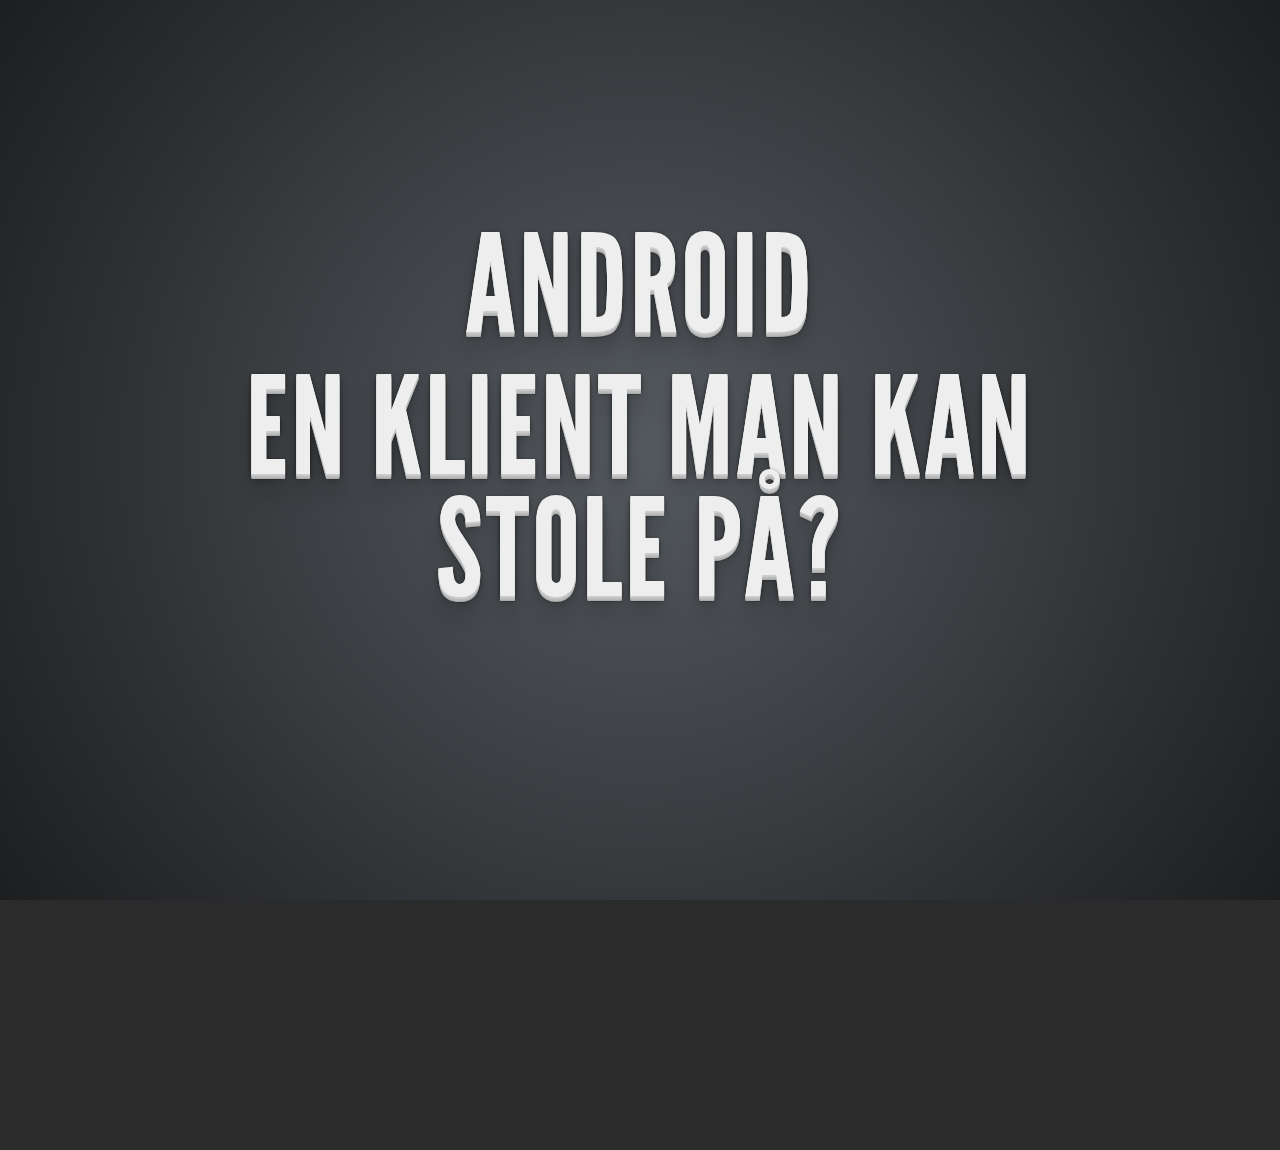
<file: index.html>
<!doctype html>
<html lang="en">

<head>
    <meta charset="utf-8">

    <title>Mobile Security</title>

    <meta name="description" content="Web application security">
    <meta name="author" content="Jøran Lillesand, Ståle Pettersen">

    <meta name="apple-mobile-web-app-capable" content="yes"/>
    <meta name="apple-mobile-web-app-status-bar-style" content="black-translucent"/>

    <meta name="viewport" content="width=device-width, initial-scale=1.0, maximum-scale=1.0, user-scalable=no">

    <link rel="stylesheet" href="css/reveal.min.css">
    <link rel="stylesheet" href="css/theme/default.css" id="theme">
    <link rel="stylesheet/less" href="css/custom.less"/>

    <!-- For syntax highlighting -->
    <link rel="stylesheet" href="lib/css/zenburn.css">

    <!-- If the query includes 'print-pdf', include the PDF print sheet -->
    <script>
        if (window.location.search.match(/print-pdf/gi)) {
            var link = document.createElement('link');
            link.rel = 'stylesheet';
            link.type = 'text/css';
            link.href = 'css/print/pdf.css';
            document.getElementsByTagName('head')[0].appendChild(link);
        }
    </script>

    <!--[if lt IE 9]>
    <script src="lib/js/html5shiv.js"></script>
    <![endif]-->
</head>

<body>
<div class="reveal">
    <div class="slides">
        <section><h1>Android</h1><h1>en klient man kan stole på?</h1></section>
        <section id="basic">
            <section>
                <h2>Android Runtime (ART)</h2>
                <ul>
                    <li>Erstattet Dalvik helt i 5.0 "Lollipop"</li>
                    <li>Kompilerer Dalvik executable (dex) under installasjon på devicen (Ahead-Of-TIme compilation)</li>
                </ul>
            </section>
            <section>
                <h2>Android SELinux</h2>
                <ul>
                    <li>Security-Enhanced Linux</li>
                    <li>Baserer seg på prinsipper om Mandatory Access Control</li>
                    <li>Hindrer apps å bruke enkelte funksjoner, selv om de får tilgang til root</li>
                </ul>
            </section>
            <section>
                <h2>Strukturen i en apk</h2>
                <ul>
                    <li>AndroidManigest.xml</li>
                    <li>META-INF</li>
                    <li>assets</li>
                    <li>res</li>
                    <li>resources.arsc</li>
                    <li>classes.dex</li>
                </ul>
            </section>
            <section>
                <h2>AndroidManiefest.xml</h2>
                <ul>
                    <li>Inneholder alle tilganger som appen ber om</li>
                    <li>og alle activities, receivers, services, providers osv.</li>
                    <li>Kan være skummelt å sette disse &lt;... android:exported="true" ... /&gt;</li>
                    <li>Hvis exported skal settes true, sørg for å legge på intent-filters slik at andre apper ikke kan bruke den</li>
                </ul>
                <aside class="notes">
                    http://developer.android.com/training/articles/security-tips.html
                </aside>
            </section>
        </section>
        <section id="filesystem">
            <section>
                <h2>Isolasjon i filsystemet</h2>
                <ul>
                    <li>Android har et UNIX-style filsystem</li>
                    <li>Når en app blir installert, så får den en egen bruker i UNIX</li>
                    <li>Filer som tilhører appen får denne brukeren som eier</li>
                    <li>Dette gjør at alt ligger til rette for at en app ikke skal kunne lese filene til en annen app</li>
                </ul>
                <aside class="notes">
                    http://developer.android.com/guide/topics/data/data-storage.html#filesInternal
                </aside>
            </section>
            <section>
                <h2>Isolasjon i filsystemet</h2>
                <ul>
                    <li>Er mulig å sette rettigheter feil slik at du åpner opp for sikkerhetshull i appen</li>
                    <li>MODE_PRIVATE, MODE_WORLD_READABLE, <br />MODE_WORLD_WRITEABLE, MODE_MULTI_PROCESS</li>
                    <li>MODE_PRIVATE er heldigvis default</li>
                    <li>
                        http://developer.android.com/reference/android/content/Context.html
                        #getSharedPreferences%28java.lang.String,%20int%29
                    </li>
                </ul>
            </section>
            <section>
                <h2>Isolasjon i filsystemet</h2>
                <ul>
                    <li>Eksternt minnekort har ingen isolasjon mellom apper</li>
                    <li>Enten har en app tilgang til alt eller ingenting på eksternt minnekort</li>
                    <li>Bør derfor ikke legge noe privat her, i så fall bør det krypteres slik at andre apper ikke kan lese det</li>
                </ul>
                <aside class="notes">
                    http://developer.android.com/guide/topics/data/data-storage.html#filesExternal
                </aside>
            </section>
            <section>
                <h2>Content Providers - svaret på problemet?</h2>
                <ul>
                    <li>En ryddig måte å lagre data fra appen på</li>
                    <li>Kan beskytte dataene ved begrense tilgangen til apper med samme app, samme utgiver, eller andre spesifikke apper</li>
                </ul>
                <aside class="notes">
                    http://developer.android.com/guide/topics/manifest/provider-element.html
                </aside>
            </section>
        </section>
        <section id="client">
            <section>
                <h2>Android App - bare en klient</h2>
                <ul>
                    <li>Vi kan dra veldig mange paralleller mellom applikasjoner på Android og nettsider med JS</li>
                    <li>All kode er tilgjengelig for brukeren, ikke bare for å lese, men også for debugging</li>
                    <li>Debugging er vanligvis slått av i en produksjonversjon, men kan løses ved å endre AndroidManifest med dette:
                        &lt;application .... android:debuggable="true“ ...&gt;</li>
                </ul>
            </section>
            <section>
                <h2>Android App - bare en klient</h2>
                <ul>
                    <li>Ikke gjem hemmeligheter i appen din som du ikke vil at brukeren skal finne</li>
                    <li>Apper for Android skrives vanligvis i Java, og kompileres ned til filen classes.dex</li>
                    <li>Denne filen er det fullt mulig å dekompilere til Java eller lignende</li>
                    <li>Man kan selvfølgelig obfuskere koden, men det gjør det bare litt vanskeligere å lese, ikke umulig</li>
                </ul>
            </section>
        </section>
        <section id="injection">
            <section>
                <h2>SQL-injection</h2>
                <ul>
                    <li>Vanlig at en app har en sqlite database</li>
                    <li>Like viktig å tenke på sql-injection som på backend</li>
                    <li>F.eks. en nettbank-app som er beskyttet at passord gjør fort passordet meningsløs hvis man kan kjøre sql-injection på klientsiden og omgå det</li>
                    <li>Angrep kan komme i mange kontekster, gjennom UI, intents fra andre apps m.m.</li>
                    <li>Tenk på samme måte som ved backend, parametriserte spørringer</li>
                </ul>
            </section>
        </section>
    </div>
</div>

<script src="lib/js/head.min.js"></script>
<script src="js/reveal.min.js"></script>
<script src="js/lesscss.min.js"></script>


<script>

    // Full list of configuration options available here:
    // https://github.com/hakimel/reveal.js#configuration
    Reveal.initialize({
        controls: false,
        progress: false,
        history: true,
        center: true,

        theme: Reveal.getQueryHash().theme, // available themes are in /css/theme
        transition: Reveal.getQueryHash().transition || 'default', // default/cube/page/concave/zoom/linear/fade/none

        // Parallax scrolling
        // parallaxBackgroundImage: 'https://s3.amazonaws.com/hakim-static/reveal-js/reveal-parallax-1.jpg',
        // parallaxBackgroundSize: '2100px 900px',

        // Optional libraries used to extend on reveal.js
        dependencies: [
            {
                src: 'lib/js/classList.js', condition: function () {
                return !document.body.classList;
            }
            },
            {src: 'lib/js/lodash.min.js'},
            {
                src: 'lib/js/underscore.string.min.js', callback: function () {
                _.mixin(_.str.exports());
            }
            },
            {
                src: 'plugin/markdown/marked.js', condition: function () {
                return !!document.querySelector('[data-markdown]');
            }
            },
            {
                src: 'plugin/markdown/markdown.js', condition: function () {
                return !!document.querySelector('[data-markdown]');
            }
            },
            {
                src: 'plugin/highlight/highlight.js', callback: function () {
                hljs.initHighlightingOnLoad();
            }
            },
            {src: 'js/utils.js'},
            {src: 'js/sqli-example.js'},
            {src: 'js/xss-example.js'},
            {src: 'js/csrf-example.js'},

            {
                src: 'plugin/zoom-js/zoom.js', async: true, condition: function () {
                return !!document.body.classList;
            }
            },
            {
                src: 'plugin/notes/notes.js', async: true, condition: function () {
                return !!document.body.classList;
            }
            }
        ]
    });

</script>

</body>
</html>
</file>
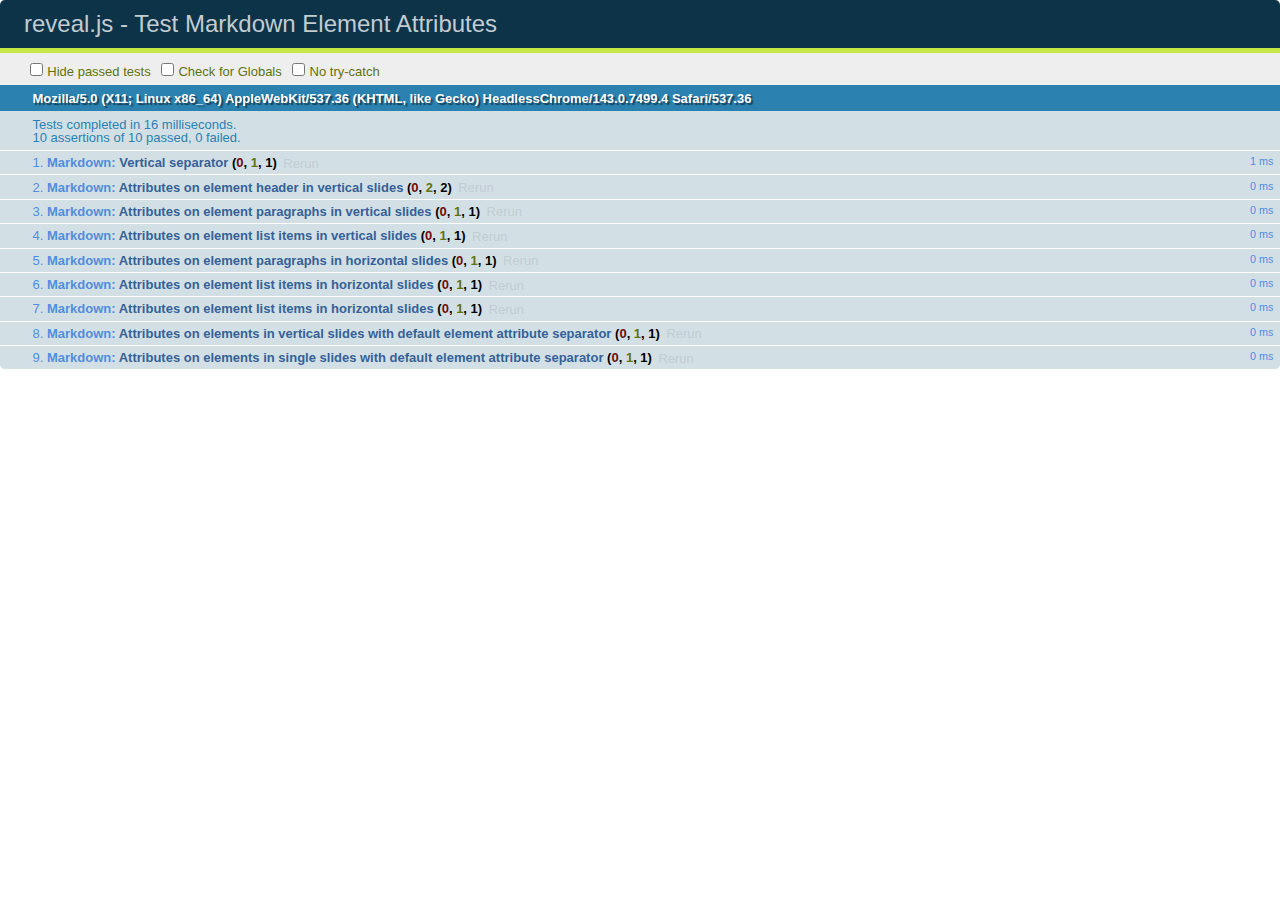
<file: test/test-markdown-element-attributes.html>
<!doctype html>
<html lang="en">

	<head>
		<meta charset="utf-8">

		<title>reveal.js - Test Markdown Element Attributes</title>

		<link rel="stylesheet" href="../css/reveal.min.css">
		<link rel="stylesheet" href="qunit-1.12.0.css">
	</head>

	<body style="overflow: auto;">

		<div id="qunit"></div>
		<div id="qunit-fixture"></div>

		<div class="reveal" style="display: none;">

			<div class="slides">

				<!-- <section data-markdown="example.md" data-separator="^\n\n\n" data-vertical="^\n\n"></section> -->

				<!-- Slides are separated by newline + three dashes + newline, vertical slides identical but two dashes -->
				<section data-markdown data-separator="^\n---\n$" data-vertical="^\n--\n$" data-element-attributes="{_\s*?([^}]+?)}">>
					<script type="text/template">
						## Slide 1.1
						<!-- {_class="fragment fade-out" data-fragment-index="1"} -->

						--

						## Slide 1.2
						<!-- {_class="fragment shrink"} -->

						Paragraph 1
						<!-- {_class="fragment grow"} -->

						Paragraph 2
						<!-- {_class="fragment grow"} -->

						- list item 1 <!-- {_class="fragment roll-in"} -->
						- list item 2 <!-- {_class="fragment roll-in"} -->
						- list item 3 <!-- {_class="fragment roll-in"} -->


						---

						## Slide 2


						Paragraph 1.2  
						multi-line <!-- {_class="fragment highlight-red"} -->

						Paragraph 2.2 <!-- {_class="fragment highlight-red"} -->

						Paragraph 2.3 <!-- {_class="fragment highlight-red"} -->

						Paragraph 2.4 <!-- {_class="fragment highlight-red"} -->

						- list item 1 <!-- {_class="fragment highlight-green"} -->
						- list item 2<!-- {_class="fragment highlight-green"} -->
						- list item 3<!-- {_class="fragment highlight-green"} -->
						- list item 4
						<!-- {_class="fragment highlight-green"} -->
						- list item 5<!-- {_class="fragment highlight-green"} -->

						Test

						![Example Picture](examples/assets/image2.png)
						<!-- {_class="reveal stretch"} -->

					</script>
				</section>



				<section 	data-markdown data-separator="^\n\n\n"
									data-vertical="^\n\n"
									data-notes="^Note:"
									data-charset="utf-8">
					<script type="text/template">
						# Test attributes in Markdown with default separator
						## Slide 1 Def <!-- .element: class="fragment highlight-red" data-fragment-index="1" -->


						## Slide 2 Def
						<!-- .element: class="fragment highlight-red" -->

					</script>
				</section>

				<section data-markdown>
				  <script type="text/template">
					## Hello world
					A paragraph
					<!-- .element: class="fragment highlight-blue" -->
				  </script>
				</section>

				<section data-markdown>
				  <script type="text/template">
					## Hello world

					Multiple  
					Line
					<!-- .element: class="fragment highlight-blue" -->
				  </script>
				</section>

				<section data-markdown>
				  <script type="text/template">
					## Hello world

					Test<!-- .element: class="fragment highlight-blue" -->

					More Test
				  </script>
				</section>


			</div>

		</div>

		<script src="../lib/js/head.min.js"></script>
		<script src="../js/reveal.min.js"></script>
		<script src="../plugin/markdown/marked.js"></script>
		<script src="../plugin/markdown/markdown.js"></script>
		<script src="qunit-1.12.0.js"></script>

		<script src="test-markdown-element-attributes.js"></script>

	</body>
</html>
</file>
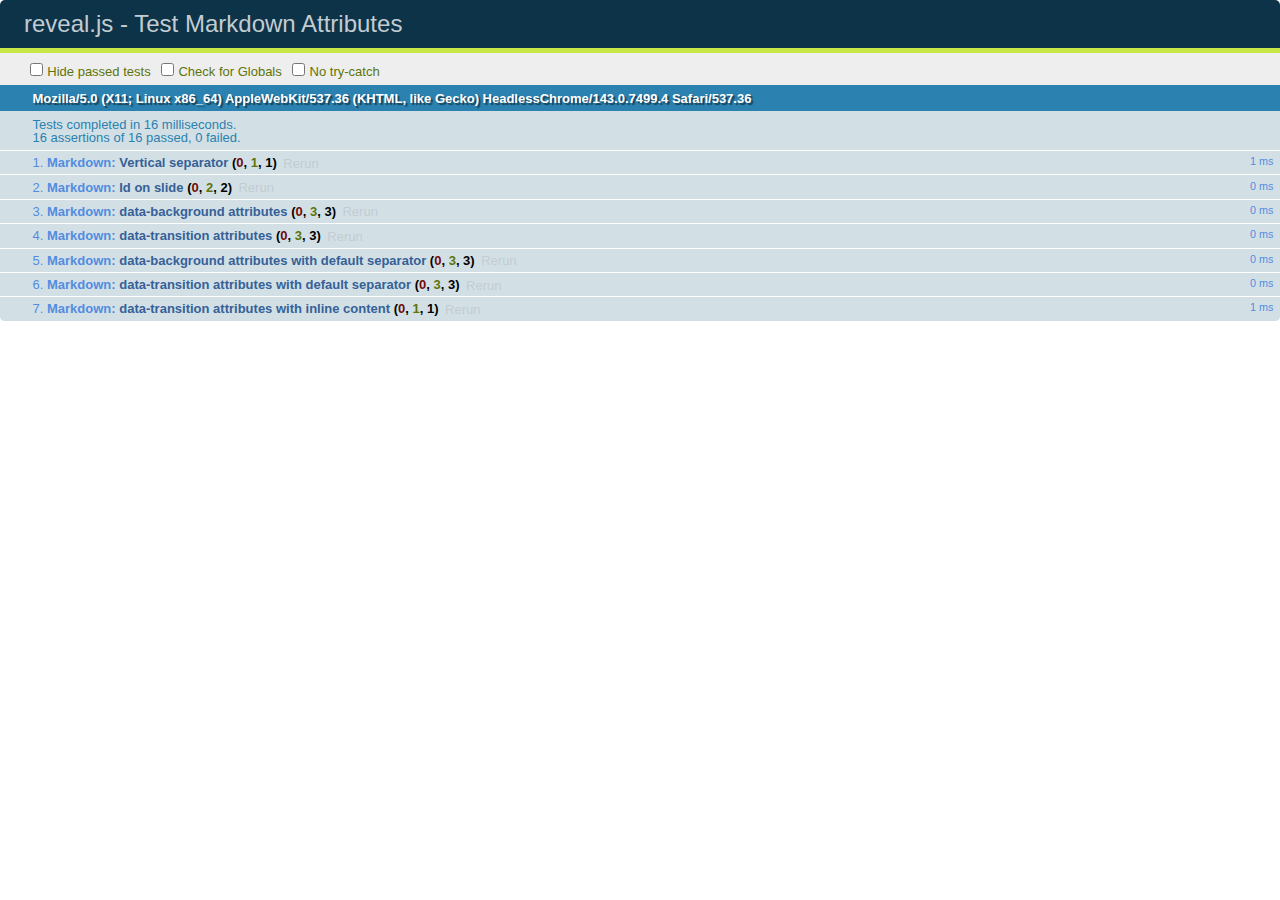
<file: test/test-markdown-slide-attributes.html>
<!doctype html>
<html lang="en">

	<head>
		<meta charset="utf-8">

		<title>reveal.js - Test Markdown Attributes</title>

		<link rel="stylesheet" href="../css/reveal.min.css">
		<link rel="stylesheet" href="qunit-1.12.0.css">
	</head>

	<body style="overflow: auto;">

		<div id="qunit"></div>
		<div id="qunit-fixture"></div>

		<div class="reveal" style="display: none;">

			<div class="slides">

				<!-- <section data-markdown="example.md" data-separator="^\n\n\n" data-vertical="^\n\n"></section> -->

				<!-- Slides are separated by three lines, vertical slides by two lines, attributes are one any line starting with (spaces and) two dashes -->
				<section 	data-markdown data-separator="^\n\n\n"
									data-vertical="^\n\n"
									data-notes="^Note:"
									data-attributes="--\s(.*?)$"
									data-charset="utf-8">
					<script type="text/template">
						# Test attributes in Markdown
						## Slide 1



						## Slide 2
						<!-- -- id="slide2" data-transition="zoom" data-background="#A0C66B" -->


						## Slide 2.1
						<!-- -- data-background="#ff0000" data-transition="fade" -->


						## Slide 2.2
						[Link to Slide2](#/slide2)



						## Slide 3
						<!-- -- data-transition="zoom" data-background="#C6916B" -->



						## Slide 4
					</script>
				</section>

				<section 	data-markdown data-separator="^\n\n\n"
									data-vertical="^\n\n"
									data-notes="^Note:"
									data-charset="utf-8">
					<script type="text/template">
						# Test attributes in Markdown with default separator
						## Slide 1 Def



						## Slide 2 Def
						<!-- .slide: id="slide2def" data-transition="concave" data-background="#A7C66B" -->


						## Slide 2.1 Def
						<!-- .slide: data-background="#f70000" data-transition="page" -->


						## Slide 2.2 Def
						[Link to Slide2](#/slide2def)



						## Slide 3 Def
						<!-- .slide: data-transition="concave" data-background="#C7916B" -->



						## Slide 4
					</script>
				</section>

				<section data-markdown>
					<script type="text/template">
						<!-- .slide: data-background="#ff0000" -->
						## Hello world
					</script>
				</section>

				<section data-markdown>
					<script type="text/template">
						## Hello world
						<!-- .slide: data-background="#ff0000" -->
					</script>
				</section>

				<section data-markdown>
					<script type="text/template">
						## Hello world

						Test
						<!-- .slide: data-background="#ff0000" -->

						More Test
					</script>
				</section>

			</div>

		</div>

		<script src="../lib/js/head.min.js"></script>
		<script src="../js/reveal.min.js"></script>
		<script src="../plugin/markdown/marked.js"></script>
		<script src="../plugin/markdown/markdown.js"></script>
		<script src="qunit-1.12.0.js"></script>

		<script src="test-markdown-slide-attributes.js"></script>

	</body>
</html>
</file>
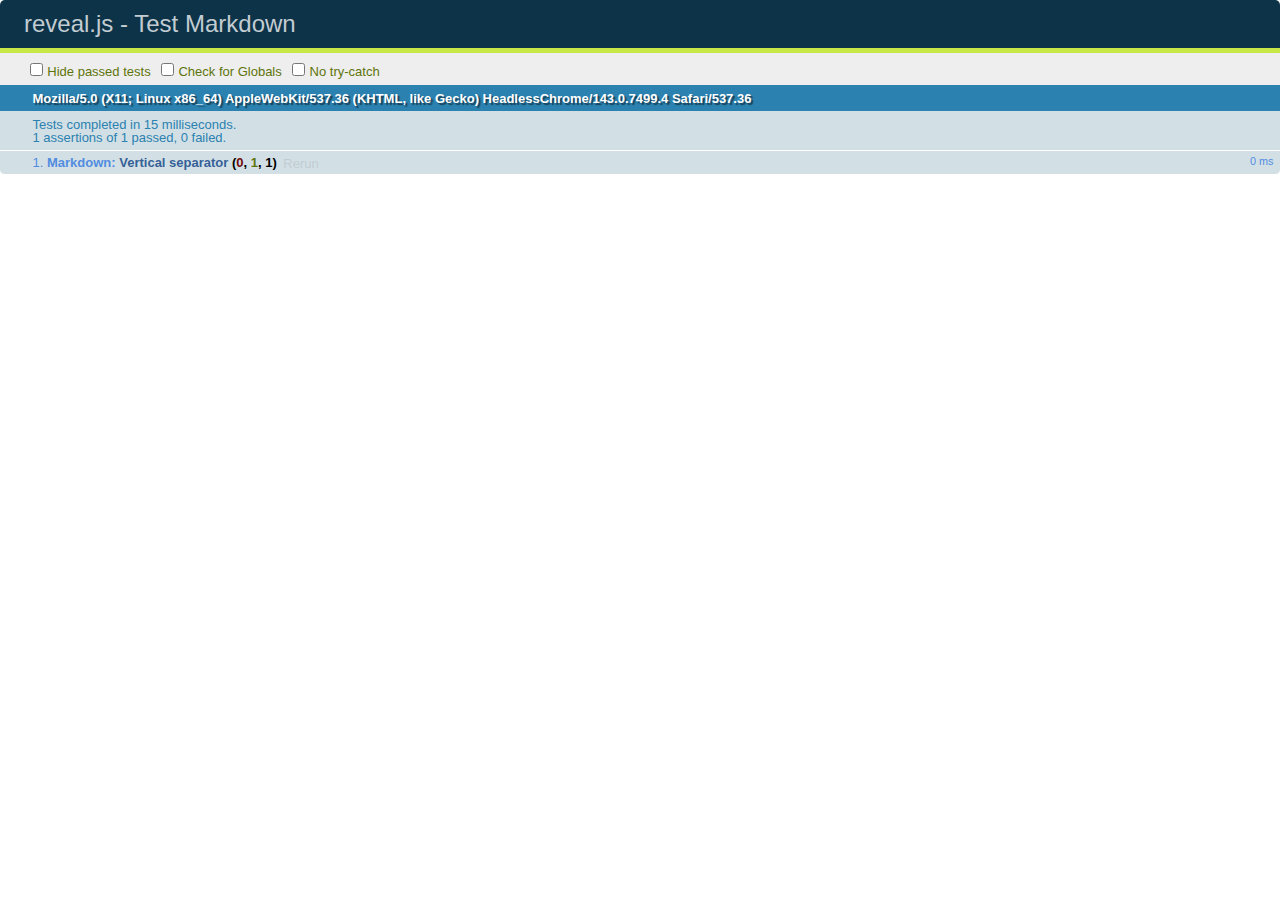
<file: test/test-markdown.html>
<!doctype html>
<html lang="en">

	<head>
		<meta charset="utf-8">

		<title>reveal.js - Test Markdown</title>

		<link rel="stylesheet" href="../css/reveal.min.css">
		<link rel="stylesheet" href="qunit-1.12.0.css">
	</head>

	<body style="overflow: auto;">

		<div id="qunit"></div>
  		<div id="qunit-fixture"></div>

		<div class="reveal" style="display: none;">

			<div class="slides">

				<!-- <section data-markdown="example.md" data-separator="^\n\n\n" data-vertical="^\n\n"></section> -->

				<!-- Slides are separated by newline + three dashes + newline, vertical slides identical but two dashes -->
				<section data-markdown data-separator="^\n---\n$" data-vertical="^\n--\n$">
					<script type="text/template">
						## Slide 1.1

						--

						## Slide 1.2

						---

						## Slide 2
					</script>
				</section>

			</div>

		</div>

		<script src="../lib/js/head.min.js"></script>
		<script src="../js/reveal.min.js"></script>
		<script src="../plugin/markdown/marked.js"></script>
		<script src="../plugin/markdown/markdown.js"></script>
		<script src="qunit-1.12.0.js"></script>

		<script src="test-markdown.js"></script>

	</body>
</html>
</file>
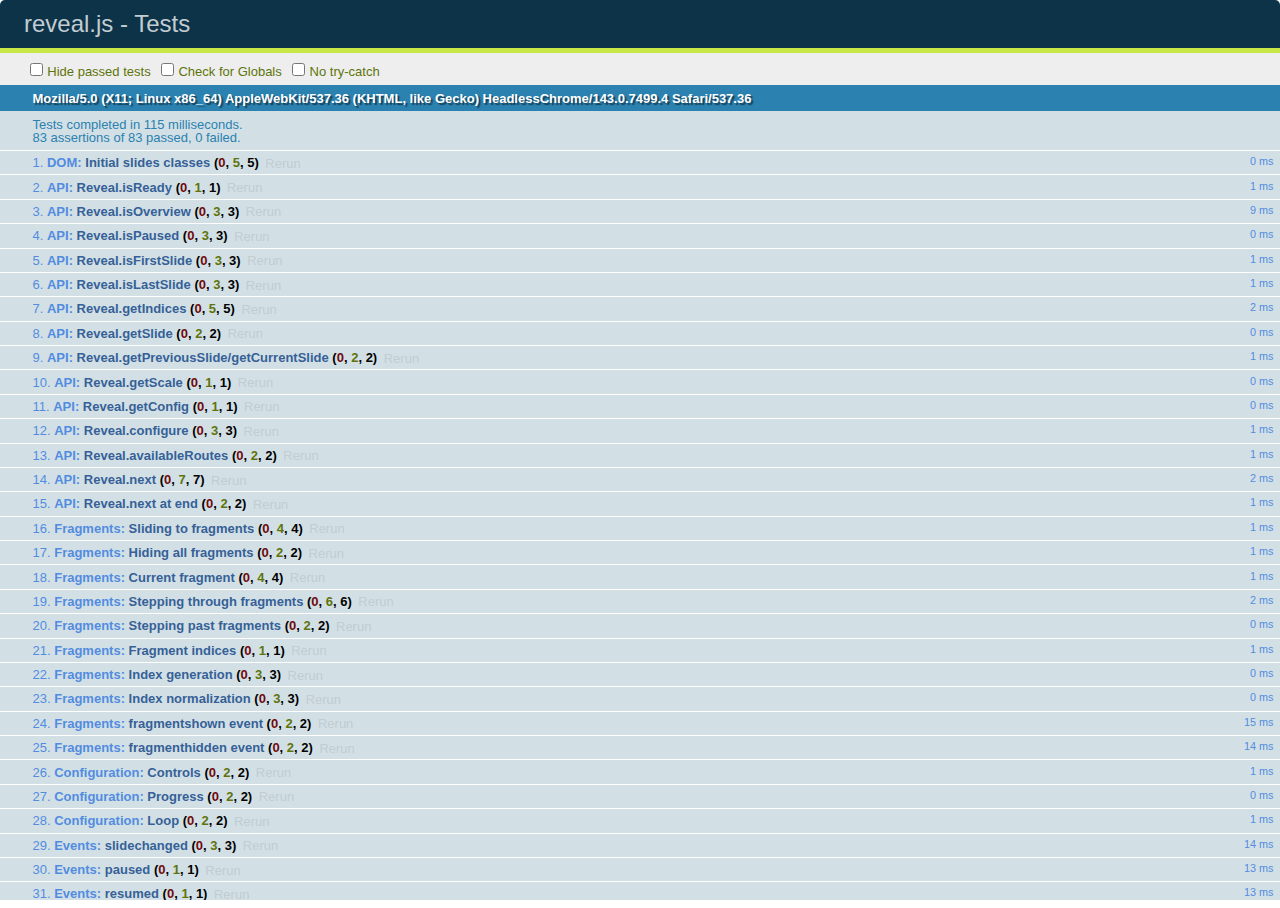
<file: test/test.html>
<!doctype html>
<html lang="en">

	<head>
		<meta charset="utf-8">

		<title>reveal.js - Tests</title>

		<link rel="stylesheet" href="../css/reveal.min.css">
		<link rel="stylesheet" href="qunit-1.12.0.css">
	</head>

	<body style="overflow: auto;">

		<div id="qunit"></div>
  		<div id="qunit-fixture"></div>

		<div class="reveal" style="display: none;">

			<div class="slides">

				<section>
					<h1>1</h1>
				</section>

				<section>
					<section>
						<h1>2.1</h1>
					</section>
					<section>
						<h1>2.2</h1>
					</section>
					<section>
						<h1>2.3</h1>
					</section>
				</section>

				<section id="fragment-slides">
					<section>
						<h1>3.1</h1>
						<ul>
							<li class="fragment">4.1</li>
							<li class="fragment">4.2</li>
							<li class="fragment">4.3</li>
						</ul>
					</section>

					<section>
						<h1>3.2</h1>
						<ul>
							<li class="fragment" data-fragment-index="0">4.1</li>
							<li class="fragment" data-fragment-index="0">4.2</li>
						</ul>
					</section>

					<section>
						<h1>3.3</h1>
						<ul>
							<li class="fragment" data-fragment-index="1">3.3.1</li>
							<li class="fragment" data-fragment-index="4">3.3.2</li>
							<li class="fragment" data-fragment-index="4">3.3.3</li>
						</ul>
					</section>
				</section>

				<section>
					<h1>4</h1>
				</section>

			</div>

		</div>

		<script src="../lib/js/head.min.js"></script>
		<script src="../js/reveal.min.js"></script>
		<script src="qunit-1.12.0.js"></script>

		<script src="test.js"></script>

	</body>
</html>
</file>
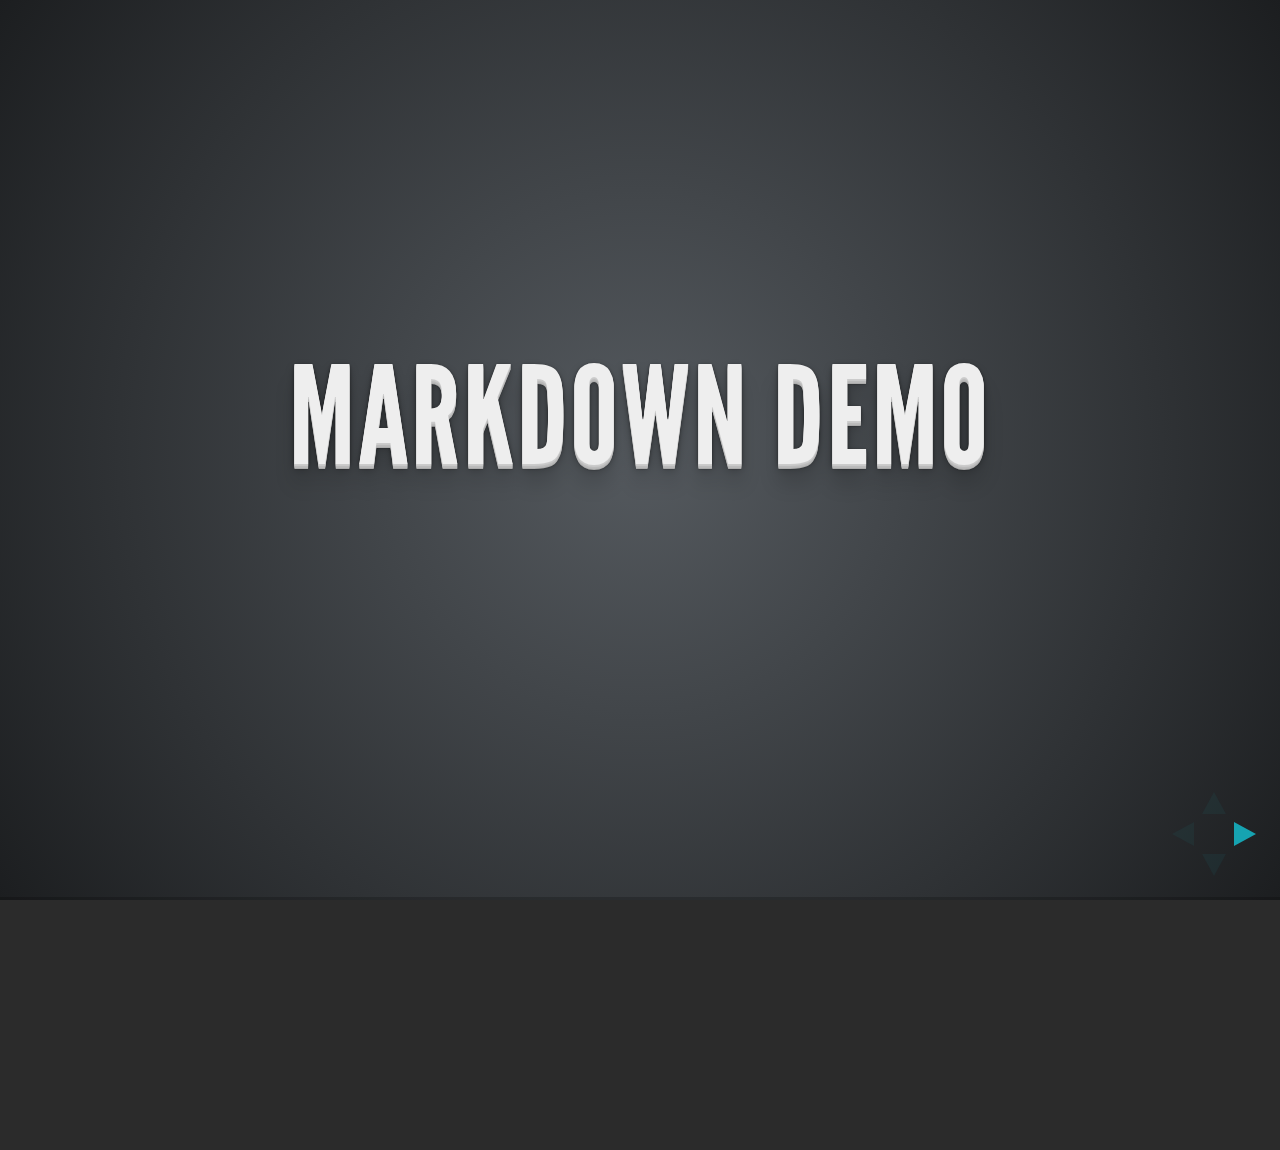
<file: plugin/markdown/example.html>
<!doctype html>
<html lang="en">

	<head>
		<meta charset="utf-8">

		<title>reveal.js - Markdown Demo</title>

		<link rel="stylesheet" href="../../css/reveal.css">
		<link rel="stylesheet" href="../../css/theme/default.css" id="theme">

        <link rel="stylesheet" href="../../lib/css/zenburn.css">
	</head>

	<body>

		<div class="reveal">

			<div class="slides">

                <!-- Use external markdown resource, separate slides by three newlines; vertical slides by two newlines -->
                <section data-markdown="example.md" data-separator="^\n\n\n" data-vertical="^\n\n"></section>

                <!-- Slides are separated by three dashes (quick 'n dirty regular expression) -->
                <section data-markdown data-separator="---">
                    <script type="text/template">
                        ## Demo 1
                        Slide 1
                        ---
                        ## Demo 1
                        Slide 2
                        ---
                        ## Demo 1
                        Slide 3
                    </script>
                </section>

                <!-- Slides are separated by newline + three dashes + newline, vertical slides identical but two dashes -->
                <section data-markdown data-separator="^\n---\n$" data-vertical="^\n--\n$">
                    <script type="text/template">
                        ## Demo 2
                        Slide 1.1

                        --

                        ## Demo 2
                        Slide 1.2

                        ---

                        ## Demo 2
                        Slide 2
                    </script>
                </section>

                <!-- No "extra" slides, since there are no separators defined (so they'll become horizontal rulers) -->
                <section data-markdown>
                    <script type="text/template">
                        A

                        ---

                        B

                        ---

                        C
                    </script>
                </section>

                <!-- Slide attributes -->
                <section data-markdown>
                    <script type="text/template">
                        <!-- .slide: data-background="#000000" -->
                        ## Slide attributes
                    </script>
                </section>

                <!-- Element attributes -->
                <section data-markdown>
                    <script type="text/template">
                        ## Element attributes
                        - Item 1 <!-- .element: class="fragment" data-fragment-index="2" -->
                        - Item 2 <!-- .element: class="fragment" data-fragment-index="1" -->
                    </script>
                </section>

                <!-- Code -->
                <section data-markdown>
                    <script type="text/template">
                        ```php
                        public function foo()
                        {
                            $foo = array(
                                'bar' => 'bar'
                            )
                        }
                        ```
                    </script>
                </section>

            </div>
		</div>

		<script src="../../lib/js/head.min.js"></script>
		<script src="../../js/reveal.js"></script>

		<script>

			Reveal.initialize({
				controls: true,
				progress: true,
				history: true,
				center: true,

				// Optional libraries used to extend on reveal.js
				dependencies: [
					{ src: '../../lib/js/classList.js', condition: function() { return !document.body.classList; } },
					{ src: 'marked.js', condition: function() { return !!document.querySelector( '[data-markdown]' ); } },
                    { src: 'markdown.js', condition: function() { return !!document.querySelector( '[data-markdown]' ); } },
                    { src: '../highlight/highlight.js', async: true, callback: function() { hljs.initHighlightingOnLoad(); } },
					{ src: '../notes/notes.js' }
				]
			});

		</script>

	</body>
</html>
</file>
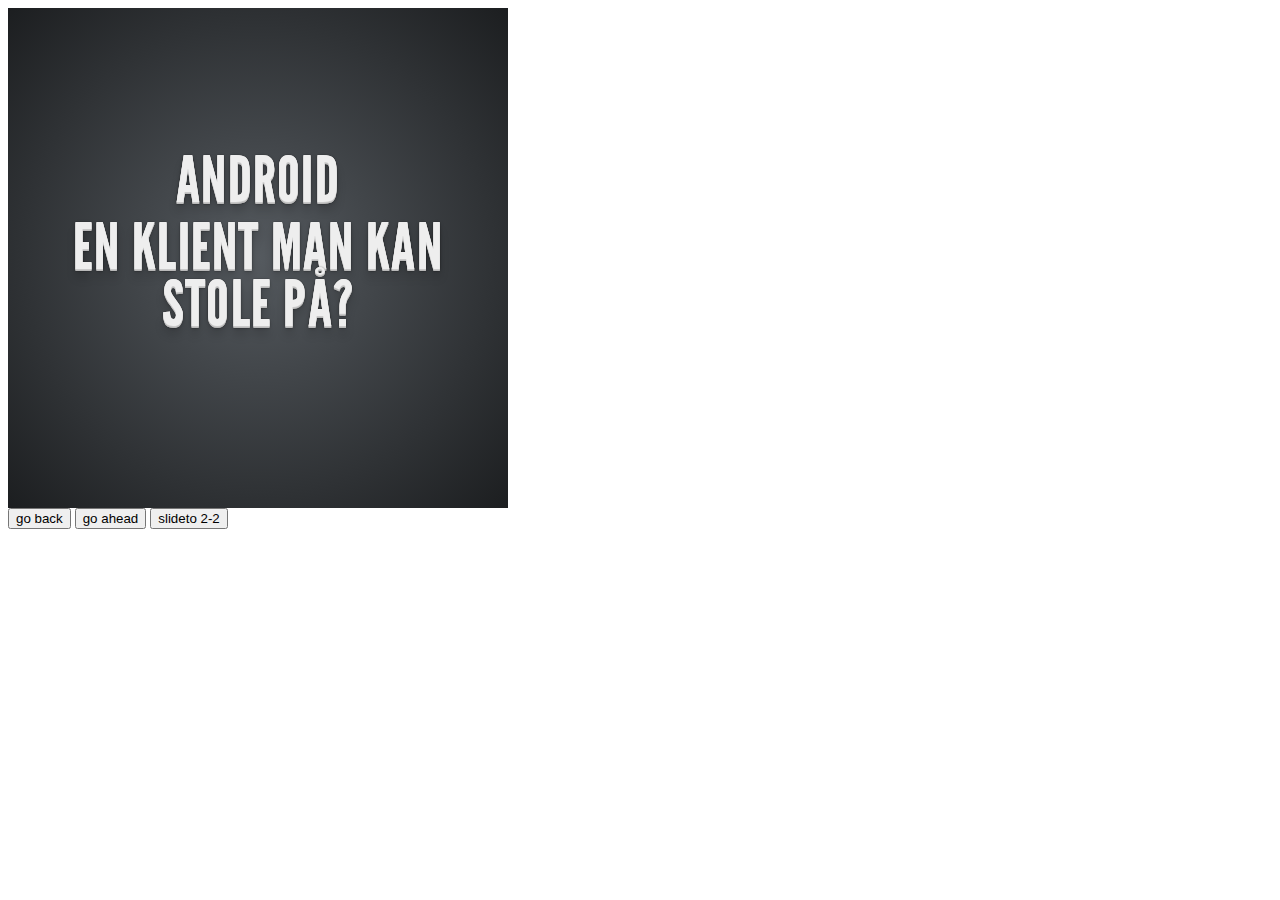
<file: plugin/postmessage/example.html>
<html>
	<body>

		<iframe id="reveal" src="../../index.html" style="border: 0;" width="500" height="500"></iframe>

		<div>
			<input id="back" type="button" value="go back"/>
			<input id="ahead" type="button" value="go ahead"/>
			<input id="slideto" type="button" value="slideto 2-2"/>
		</div>

		<script>

			(function (){

				var back = document.getElementById( 'back' ),
						ahead = document.getElementById( 'ahead' ),
						slideto = document.getElementById( 'slideto' ),
						reveal =  window.frames[0];

					back.addEventListener( 'click', function () {
						
					reveal.postMessage( JSON.stringify({method: 'prev', args: []}), '*' );
				}, false );

				ahead.addEventListener( 'click', function (){
					reveal.postMessage( JSON.stringify({method: 'next', args: []}), '*' );
				}, false );

				slideto.addEventListener( 'click', function (){
					reveal.postMessage( JSON.stringify({method: 'slide', args: [2,2]}), '*' );
				}, false );

			}());

		</script>

	</body>
</html>
</file>
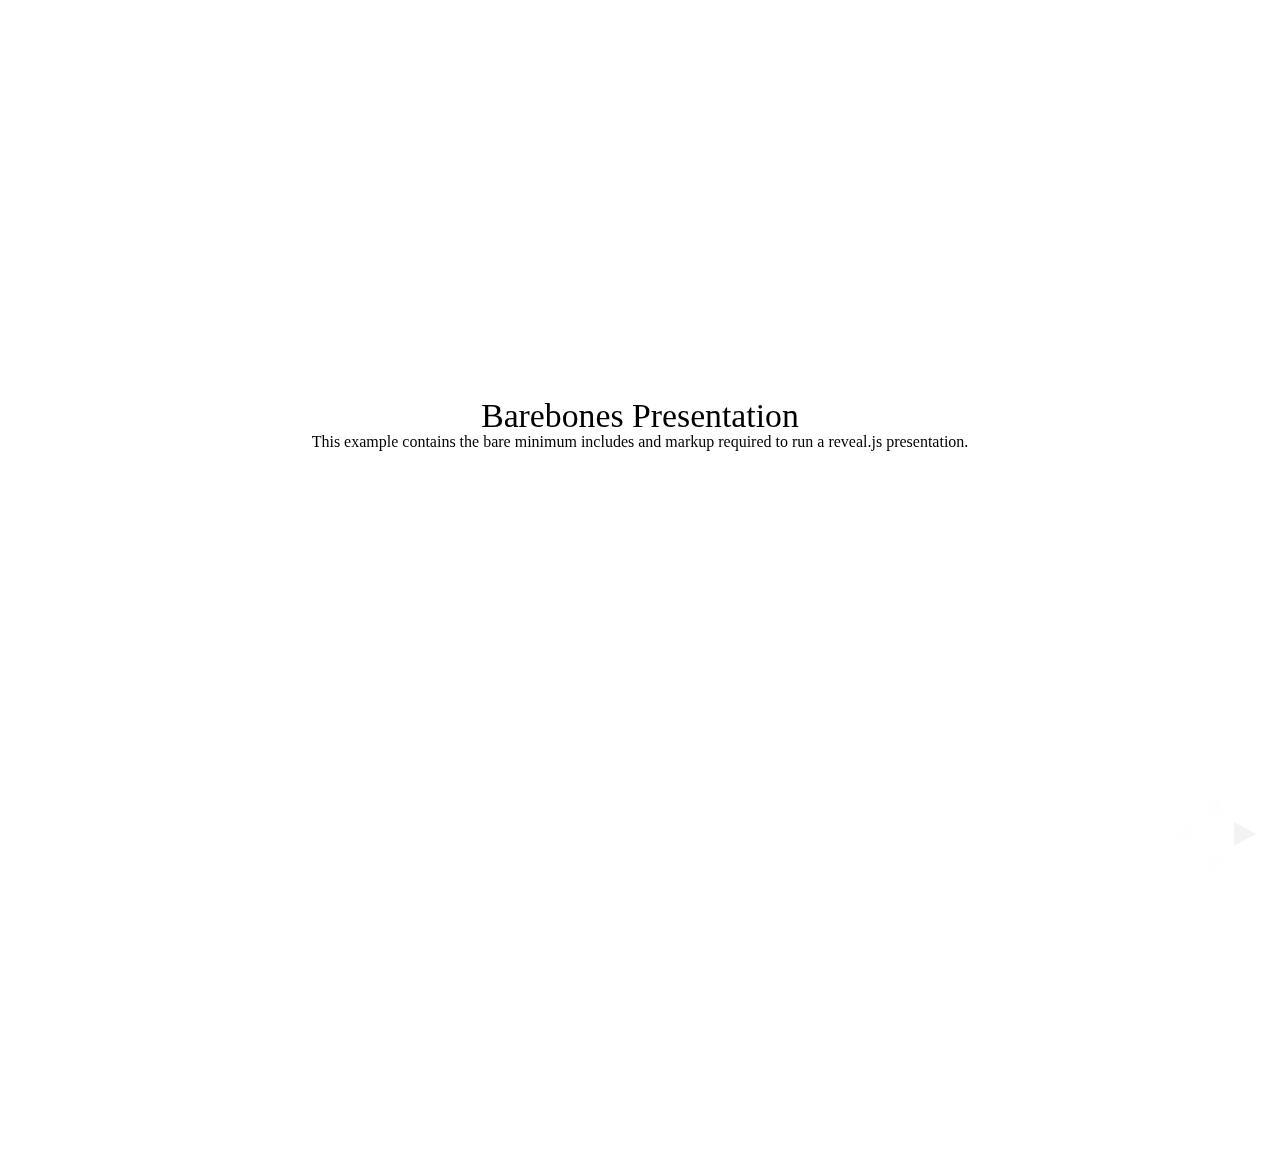
<file: test/examples/barebones.html>
<!doctype html>
<html lang="en">

	<head>
		<meta charset="utf-8">

		<title>reveal.js - Barebones</title>

		<link rel="stylesheet" href="../../css/reveal.min.css">
	</head>

	<body>

		<div class="reveal">

			<div class="slides">

				<section>
					<h2>Barebones Presentation</h2>
					<p>This example contains the bare minimum includes and markup required to run a reveal.js presentation.</p>
				</section>

				<section>
					<h2>No Theme</h2>
					<p>There's no theme included, so it will fall back on browser defaults.</p>
				</section>

			</div>

		</div>

		<script src="../../js/reveal.min.js"></script>

		<script>

			Reveal.initialize();

		</script>

	</body>
</html>
</file>
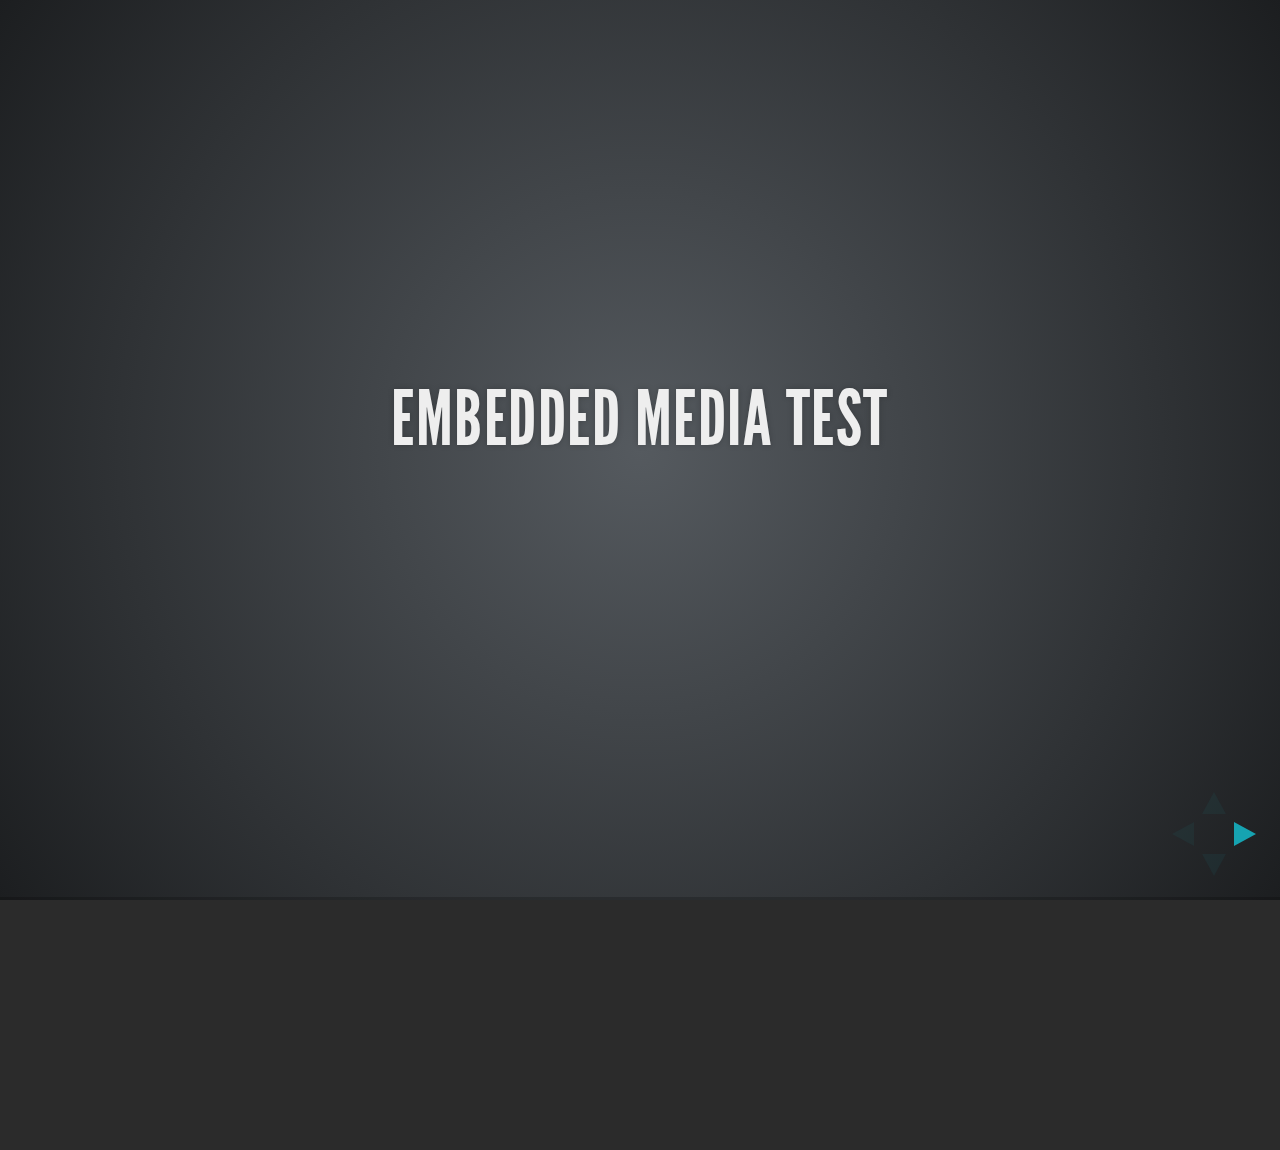
<file: test/examples/embedded-media.html>
<!doctype html>
<html lang="en">

	<head>
		<meta charset="utf-8">

		<title>reveal.js - Embedded Media</title>

		<meta name="viewport" content="width=device-width, initial-scale=1.0, maximum-scale=1.0, user-scalable=no">

		<link rel="stylesheet" href="../../css/reveal.min.css">
		<link rel="stylesheet" href="../../css/theme/default.css" id="theme">
	</head>

	<body>

		<div class="reveal">

			<div class="slides">

				<section>
					<h2>Embedded Media Test</h2>
				</section>

				<section>
					<iframe data-autoplay width="420" height="345" src="http://www.youtube.com/embed/l3RQZ4mcr1c"></iframe>
				</section>

				<section>
					<h2>Empty Slide</h2>
				</section>

			</div>

		</div>

		<script src="../../lib/js/head.min.js"></script>
		<script src="../../js/reveal.min.js"></script>

		<script>

			Reveal.initialize({
				transition: 'linear'
			});

		</script>

	</body>
</html>
</file>
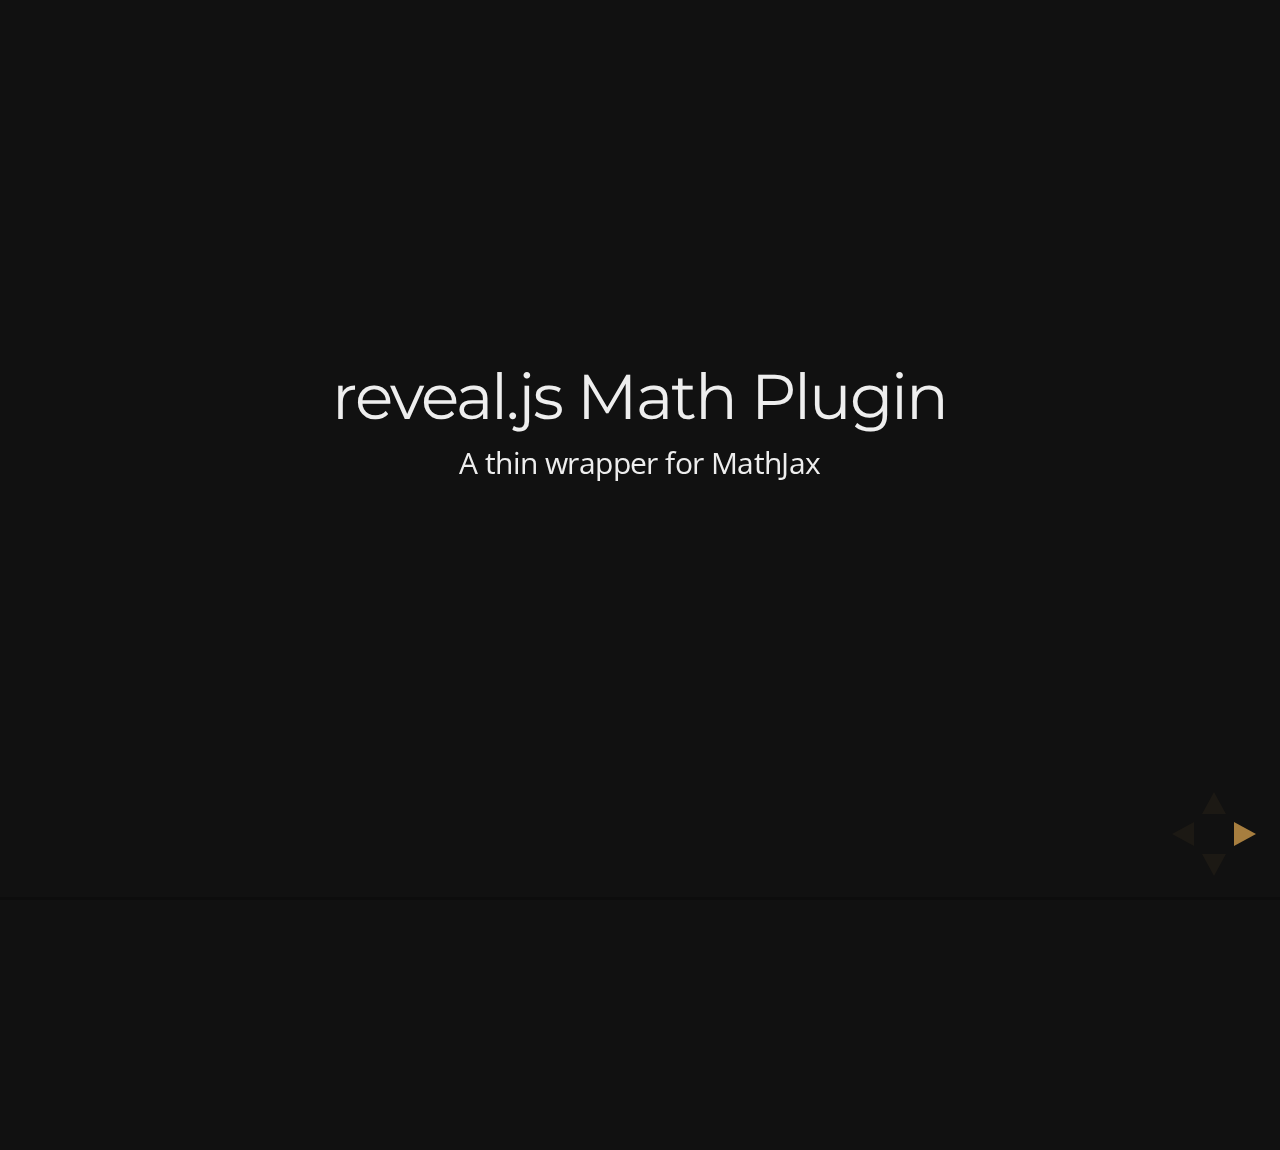
<file: test/examples/math.html>
<!doctype html>
<html lang="en">

	<head>
		<meta charset="utf-8">

		<title>reveal.js - Math Plugin</title>

		<meta name="viewport" content="width=device-width, initial-scale=1.0, maximum-scale=1.0, user-scalable=no">

		<link rel="stylesheet" href="../../css/reveal.min.css">
		<link rel="stylesheet" href="../../css/theme/night.css" id="theme">
	</head>

	<body>

		<div class="reveal">

			<div class="slides">

				<section>
					<h2>reveal.js Math Plugin</h2>
					<p>A thin wrapper for MathJax</p>
				</section>

				<section>
					<h3>The Lorenz Equations</h3>

					\[\begin{aligned}
					\dot{x} &amp; = \sigma(y-x) \\
					\dot{y} &amp; = \rho x - y - xz \\
					\dot{z} &amp; = -\beta z + xy
					\end{aligned} \]
				</section>

				<section>
					<h3>The Cauchy-Schwarz Inequality</h3>

					<script type="math/tex; mode=display">
						\left( \sum_{k=1}^n a_k b_k \right)^2 \leq \left( \sum_{k=1}^n a_k^2 \right) \left( \sum_{k=1}^n b_k^2 \right)
					</script>
				</section>

				<section>
					<h3>A Cross Product Formula</h3>

					\[\mathbf{V}_1 \times \mathbf{V}_2 =  \begin{vmatrix}
					\mathbf{i} &amp; \mathbf{j} &amp; \mathbf{k} \\
					\frac{\partial X}{\partial u} &amp;  \frac{\partial Y}{\partial u} &amp; 0 \\
					\frac{\partial X}{\partial v} &amp;  \frac{\partial Y}{\partial v} &amp; 0
					\end{vmatrix}  \]
				</section>

				<section>
					<h3>The probability of getting \(k\) heads when flipping \(n\) coins is</h3>

					\[P(E)   = {n \choose k} p^k (1-p)^{ n-k} \]
				</section>

				<section>
					<h3>An Identity of Ramanujan</h3>

					\[ \frac{1}{\Bigl(\sqrt{\phi \sqrt{5}}-\phi\Bigr) e^{\frac25 \pi}} =
					1+\frac{e^{-2\pi}} {1+\frac{e^{-4\pi}} {1+\frac{e^{-6\pi}}
					{1+\frac{e^{-8\pi}} {1+\ldots} } } } \]
				</section>

				<section>
					<h3>A Rogers-Ramanujan Identity</h3>

					\[  1 +  \frac{q^2}{(1-q)}+\frac{q^6}{(1-q)(1-q^2)}+\cdots =
					\prod_{j=0}^{\infty}\frac{1}{(1-q^{5j+2})(1-q^{5j+3})}\]
				</section>

				<section>
					<h3>Maxwell&#8217;s Equations</h3>

					\[  \begin{aligned}
					\nabla \times \vec{\mathbf{B}} -\, \frac1c\, \frac{\partial\vec{\mathbf{E}}}{\partial t} &amp; = \frac{4\pi}{c}\vec{\mathbf{j}} \\   \nabla \cdot \vec{\mathbf{E}} &amp; = 4 \pi \rho \\
					\nabla \times \vec{\mathbf{E}}\, +\, \frac1c\, \frac{\partial\vec{\mathbf{B}}}{\partial t} &amp; = \vec{\mathbf{0}} \\
					\nabla \cdot \vec{\mathbf{B}} &amp; = 0 \end{aligned}
					\]
				</section>

				<section>
					<section>
						<h3>The Lorenz Equations</h3>

						<div class="fragment">
							\[\begin{aligned}
							\dot{x} &amp; = \sigma(y-x) \\
							\dot{y} &amp; = \rho x - y - xz \\
							\dot{z} &amp; = -\beta z + xy
							\end{aligned} \]
						</div>
					</section>

					<section>
						<h3>The Cauchy-Schwarz Inequality</h3>

						<div class="fragment">
							\[ \left( \sum_{k=1}^n a_k b_k \right)^2 \leq \left( \sum_{k=1}^n a_k^2 \right) \left( \sum_{k=1}^n b_k^2 \right) \]
						</div>
					</section>

					<section>
						<h3>A Cross Product Formula</h3>

						<div class="fragment">
							\[\mathbf{V}_1 \times \mathbf{V}_2 =  \begin{vmatrix}
							\mathbf{i} &amp; \mathbf{j} &amp; \mathbf{k} \\
							\frac{\partial X}{\partial u} &amp;  \frac{\partial Y}{\partial u} &amp; 0 \\
							\frac{\partial X}{\partial v} &amp;  \frac{\partial Y}{\partial v} &amp; 0
							\end{vmatrix}  \]
						</div>
					</section>

					<section>
						<h3>The probability of getting \(k\) heads when flipping \(n\) coins is</h3>

						<div class="fragment">
							\[P(E)   = {n \choose k} p^k (1-p)^{ n-k} \]
						</div>
					</section>

					<section>
						<h3>An Identity of Ramanujan</h3>

						<div class="fragment">
							\[ \frac{1}{\Bigl(\sqrt{\phi \sqrt{5}}-\phi\Bigr) e^{\frac25 \pi}} =
							1+\frac{e^{-2\pi}} {1+\frac{e^{-4\pi}} {1+\frac{e^{-6\pi}}
							{1+\frac{e^{-8\pi}} {1+\ldots} } } } \]
						</div>
					</section>

					<section>
						<h3>A Rogers-Ramanujan Identity</h3>

						<div class="fragment">
							\[  1 +  \frac{q^2}{(1-q)}+\frac{q^6}{(1-q)(1-q^2)}+\cdots =
							\prod_{j=0}^{\infty}\frac{1}{(1-q^{5j+2})(1-q^{5j+3})}\]
						</div>
					</section>

					<section>
						<h3>Maxwell&#8217;s Equations</h3>

						<div class="fragment">
							\[  \begin{aligned}
							\nabla \times \vec{\mathbf{B}} -\, \frac1c\, \frac{\partial\vec{\mathbf{E}}}{\partial t} &amp; = \frac{4\pi}{c}\vec{\mathbf{j}} \\   \nabla \cdot \vec{\mathbf{E}} &amp; = 4 \pi \rho \\
							\nabla \times \vec{\mathbf{E}}\, +\, \frac1c\, \frac{\partial\vec{\mathbf{B}}}{\partial t} &amp; = \vec{\mathbf{0}} \\
							\nabla \cdot \vec{\mathbf{B}} &amp; = 0 \end{aligned}
							\]
						</div>
					</section>
				</section>

			</div>

		</div>

		<script src="../../lib/js/head.min.js"></script>
		<script src="../../js/reveal.min.js"></script>

		<script>

			Reveal.initialize({
				history: true,
				transition: 'linear',

				math: {
					// mathjax: 'http://cdn.mathjax.org/mathjax/latest/MathJax.js',
					config: 'TeX-AMS_HTML-full'
				},

				dependencies: [
					{ src: '../../lib/js/classList.js' },
					{ src: '../../plugin/math/math.js', async: true }
				]
			});

		</script>

	</body>
</html>
</file>
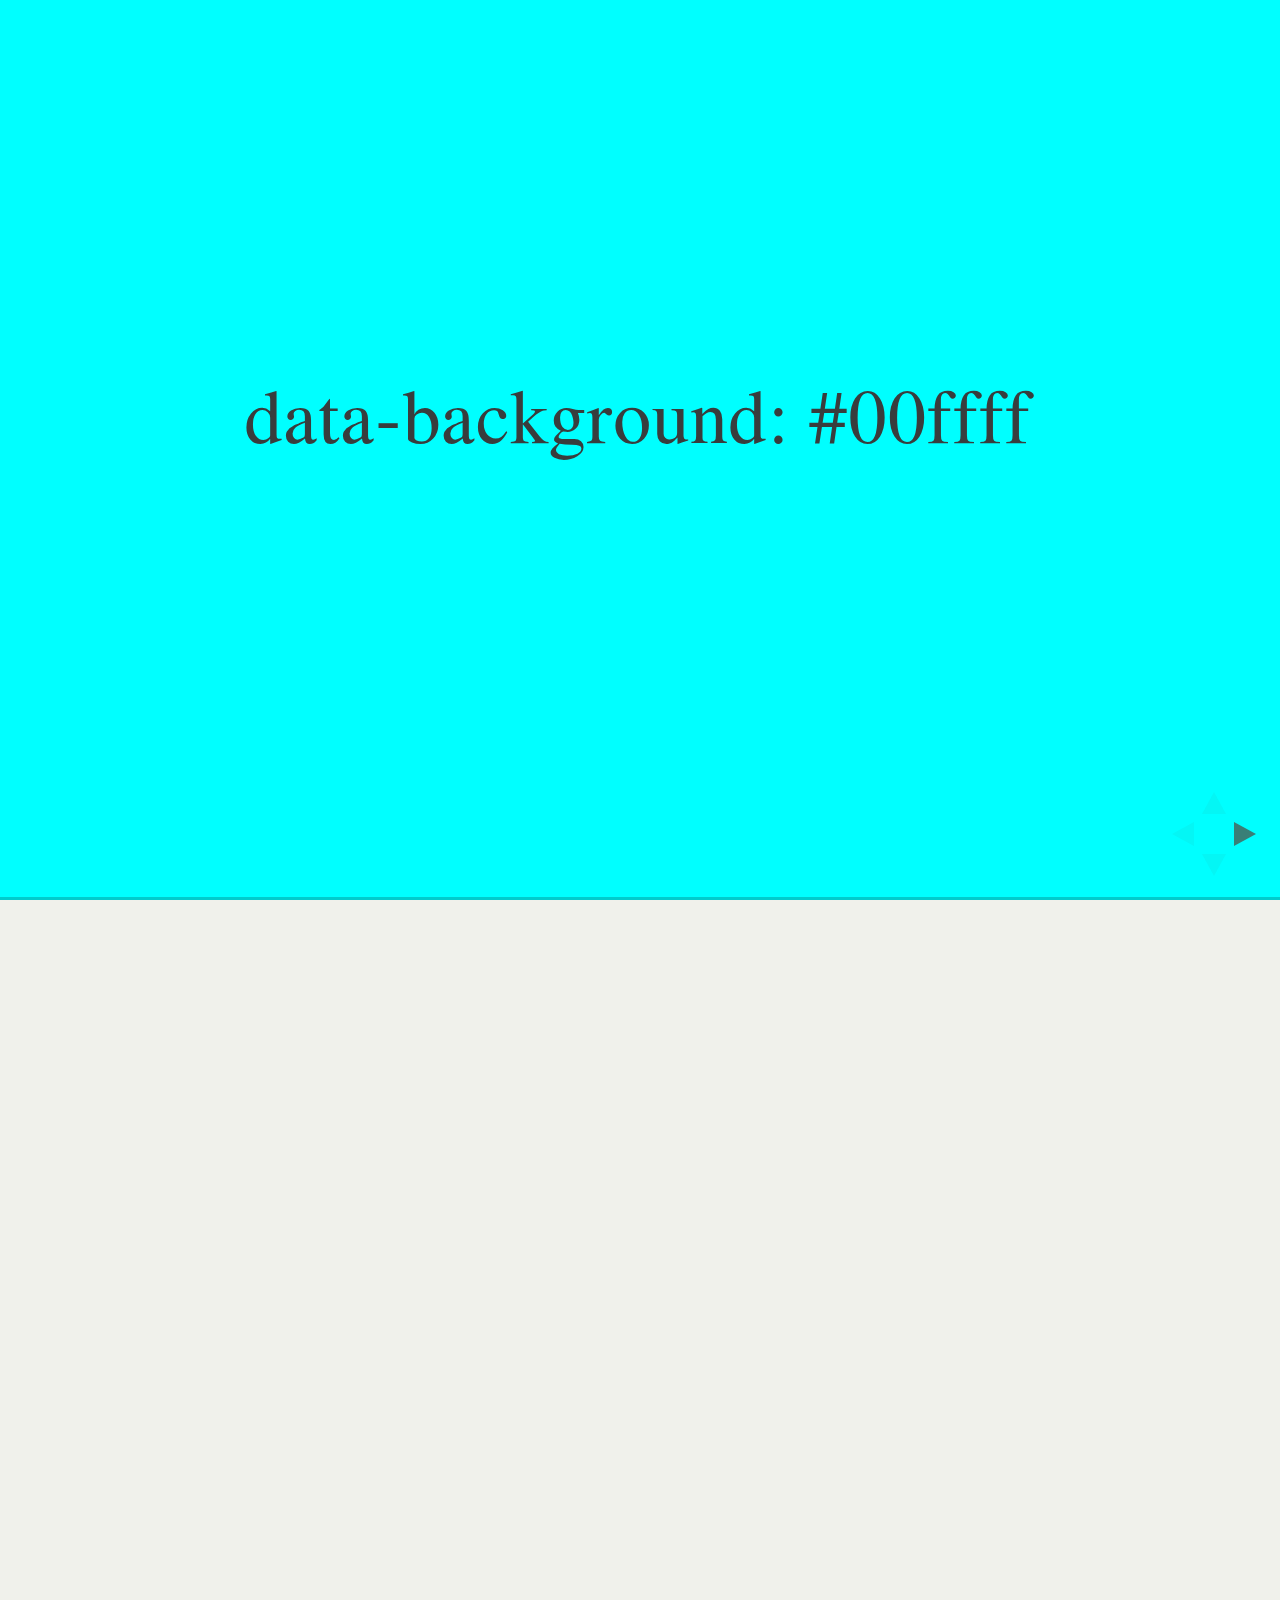
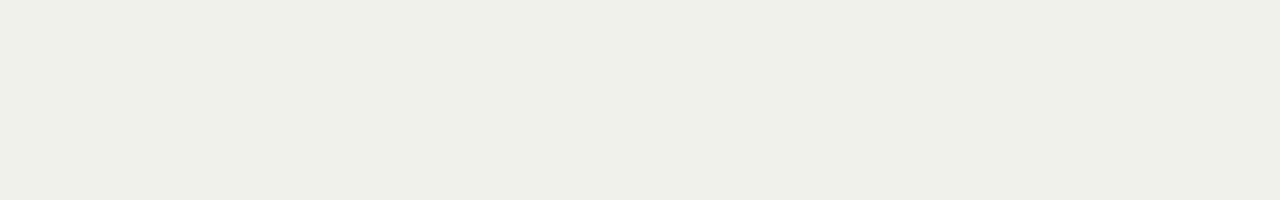
<file: test/examples/slide-backgrounds.html>
<!doctype html>
<html lang="en">

	<head>
		<meta charset="utf-8">

		<title>reveal.js - Slide Backgrounds</title>

		<meta name="viewport" content="width=device-width, initial-scale=1.0, maximum-scale=1.0, user-scalable=no">

		<link rel="stylesheet" href="../../css/reveal.min.css">
		<link rel="stylesheet" href="../../css/theme/serif.css" id="theme">
	</head>

	<body>

		<div class="reveal">

			<div class="slides">

				<section data-background="#00ffff">
					<h2>data-background: #00ffff</h2>
				</section>

				<section data-background="#bb00bb">
					<h2>data-background: #bb00bb</h2>
				</section>

				<section>
					<section data-background="#ff0000">
						<h2>data-background: #ff0000</h2>
					</section>
					<section data-background="rgba(0, 0, 0, 0.2)">
						<h2>data-background: rgba(0, 0, 0, 0.2)</h2>
					</section>
					<section data-background="salmon">
						<h2>data-background: salmon</h2>
					</section>
				</section>

				<section data-background="rgba(0, 100, 100, 0.2)">
					<section>
						<h2>Background applied to stack</h2>
					</section>
					<section>
						<h2>Background applied to stack</h2>
					</section>
					<section data-background="rgba(100, 0, 0, 0.2)">
						<h2>Background applied to slide inside of stack</h2>
					</section>
				</section>

				<section data-background-transition="slide" data-background="assets/image1.png" style="background: rgba(255,255,255,0.9)">
					<h2>Background image</h2>
				</section>

				<section>
					<section data-background-transition="slide" data-background="assets/image1.png" style="background: rgba(255,255,255,0.9)">
						<h2>Background image</h2>
					</section>
					<section data-background-transition="slide" data-background="assets/image1.png" style="background: rgba(255,255,255,0.9)">
						<h2>Background image</h2>
					</section>
				</section>

				<section data-background="assets/image2.png" data-background-size="100px" data-background-repeat="repeat" data-background-color="#111" style="background: rgba(255,255,255,0.9)">
					<h2>Background image</h2>
					<pre>data-background-size="100px" data-background-repeat="repeat" data-background-color="#111"</pre>
				</section>

				<section data-background="#888888">
					<h2>Same background twice (1/2)</h2>
				</section>
				<section data-background="#888888">
					<h2>Same background twice (2/2)</h2>
				</section>

				<section>
					<section data-background="#417203">
						<h2>Same background twice vertical (1/2)</h2>
					</section>
					<section data-background="#417203">
						<h2>Same background twice vertical (2/2)</h2>
					</section>
				</section>

				<section data-background="#934f4d">
					<h2>Same background from horizontal to vertical (1/3)</h2>
				</section>
				<section>
					<section data-background="#934f4d">
						<h2>Same background from horizontal to vertical (2/3)</h2>
					</section>
					<section data-background="#934f4d">
						<h2>Same background from horizontal to vertical (3/3)</h2>
					</section>
				</section>

			</div>

		</div>

		<script src="../../lib/js/head.min.js"></script>
		<script src="../../js/reveal.min.js"></script>

		<script>

			// Full list of configuration options available here:
			// https://github.com/hakimel/reveal.js#configuration
			Reveal.initialize({
				center: true,
				// rtl: true,

				transition: 'linear',
				// transitionSpeed: 'slow',
				// backgroundTransition: 'slide'
			});

		</script>

	</body>
</html>
</file>
<file: css/theme/default.css>
@import url(https://fonts.googleapis.com/css?family=Lato:400,700,400italic,700italic);
/**
 * Default theme for reveal.js.
 *
 * Copyright (C) 2011-2012 Hakim El Hattab, http://hakim.se
 */
@font-face {
  font-family: 'League Gothic';
  src: url("../../lib/font/league_gothic-webfont.eot");
  src: url("../../lib/font/league_gothic-webfont.eot?#iefix") format("embedded-opentype"), url("../../lib/font/league_gothic-webfont.woff") format("woff"), url("../../lib/font/league_gothic-webfont.ttf") format("truetype"), url("../../lib/font/league_gothic-webfont.svg#LeagueGothicRegular") format("svg");
  font-weight: normal;
  font-style: normal; }

/*********************************************
 * GLOBAL STYLES
 *********************************************/
body {
  background: #1c1e20;
  background: -moz-radial-gradient(center, circle cover, #555a5f 0%, #1c1e20 100%);
  background: -webkit-gradient(radial, center center, 0px, center center, 100%, color-stop(0%, #555a5f), color-stop(100%, #1c1e20));
  background: -webkit-radial-gradient(center, circle cover, #555a5f 0%, #1c1e20 100%);
  background: -o-radial-gradient(center, circle cover, #555a5f 0%, #1c1e20 100%);
  background: -ms-radial-gradient(center, circle cover, #555a5f 0%, #1c1e20 100%);
  background: radial-gradient(center, circle cover, #555a5f 0%, #1c1e20 100%);
  background-color: #2b2b2b; }

.reveal {
  font-family: "Lato", sans-serif;
  font-size: 36px;
  font-weight: normal;
  letter-spacing: -0.02em;
  color: #eeeeee; }

::selection {
  color: white;
  background: #ff5e99;
  text-shadow: none; }

/*********************************************
 * HEADERS
 *********************************************/
.reveal h1,
.reveal h2,
.reveal h3,
.reveal h4,
.reveal h5,
.reveal h6 {
  margin: 0 0 20px 0;
  color: #eeeeee;
  font-family: "League Gothic", Impact, sans-serif;
  line-height: 0.9em;
  letter-spacing: 0.02em;
  text-transform: uppercase;
  text-shadow: 0px 0px 6px rgba(0, 0, 0, 0.2); }

.reveal h1 {
  text-shadow: 0 1px 0 #cccccc, 0 2px 0 #c9c9c9, 0 3px 0 #bbbbbb, 0 4px 0 #b9b9b9, 0 5px 0 #aaaaaa, 0 6px 1px rgba(0, 0, 0, 0.1), 0 0 5px rgba(0, 0, 0, 0.1), 0 1px 3px rgba(0, 0, 0, 0.3), 0 3px 5px rgba(0, 0, 0, 0.2), 0 5px 10px rgba(0, 0, 0, 0.25), 0 20px 20px rgba(0, 0, 0, 0.15); }

/*********************************************
 * LINKS
 *********************************************/
.reveal a:not(.image) {
  color: #13daec;
  text-decoration: none;
  -webkit-transition: color .15s ease;
  -moz-transition: color .15s ease;
  -ms-transition: color .15s ease;
  -o-transition: color .15s ease;
  transition: color .15s ease; }

.reveal a:not(.image):hover {
  color: #71e9f4;
  text-shadow: none;
  border: none; }

.reveal .roll span:after {
  color: #fff;
  background: #0d99a5; }

/*********************************************
 * IMAGES
 *********************************************/
.reveal section img {
  margin: 15px 0;
  background: rgba(255, 255, 255, 0.12);
  border: none;
  box-shadow: 0 0 10px rgba(0, 0, 0, 0.15);
  -webkit-transition: all .2s linear;
  -moz-transition: all .2s linear;
  -ms-transition: all .2s linear;
  -o-transition: all .2s linear;
  transition: all .2s linear; }

.reveal a:hover img {
  background: rgba(255, 255, 255, 0.2);
  border-color: #13daec;
  box-shadow: 0 0 20px rgba(0, 0, 0, 0.55); }

/*********************************************
 * NAVIGATION CONTROLS
 *********************************************/
.reveal .controls div.navigate-left,
.reveal .controls div.navigate-left.enabled {
  border-right-color: #13daec; }

.reveal .controls div.navigate-right,
.reveal .controls div.navigate-right.enabled {
  border-left-color: #13daec; }

.reveal .controls div.navigate-up,
.reveal .controls div.navigate-up.enabled {
  border-bottom-color: #13daec; }

.reveal .controls div.navigate-down,
.reveal .controls div.navigate-down.enabled {
  border-top-color: #13daec; }

.reveal .controls div.navigate-left.enabled:hover {
  border-right-color: #71e9f4; }

.reveal .controls div.navigate-right.enabled:hover {
  border-left-color: #71e9f4; }

.reveal .controls div.navigate-up.enabled:hover {
  border-bottom-color: #71e9f4; }

.reveal .controls div.navigate-down.enabled:hover {
  border-top-color: #71e9f4; }

/*********************************************
 * PROGRESS BAR
 *********************************************/
.reveal .progress {
  background: rgba(0, 0, 0, 0.2); }

.reveal .progress span {
  background: #13daec;
  -webkit-transition: width 800ms cubic-bezier(0.26, 0.86, 0.44, 0.985);
  -moz-transition: width 800ms cubic-bezier(0.26, 0.86, 0.44, 0.985);
  -ms-transition: width 800ms cubic-bezier(0.26, 0.86, 0.44, 0.985);
  -o-transition: width 800ms cubic-bezier(0.26, 0.86, 0.44, 0.985);
  transition: width 800ms cubic-bezier(0.26, 0.86, 0.44, 0.985); }

/*********************************************
 * SLIDE NUMBER
 *********************************************/
.reveal .slide-number {
  color: #13daec; }
</file>
<file: lib/css/zenburn.css>
/*

Zenburn style from voldmar.ru (c) Vladimir Epifanov <voldmar@voldmar.ru>
based on dark.css by Ivan Sagalaev

*/

pre code {
  display: block; padding: 0.5em;
  background: #3F3F3F;
  color: #DCDCDC;
}

pre .keyword,
pre .tag,
pre .css .class,
pre .css .id,
pre .lisp .title,
pre .nginx .title,
pre .request,
pre .status,
pre .clojure .attribute {
  color: #E3CEAB;
}

pre .django .template_tag,
pre .django .variable,
pre .django .filter .argument {
  color: #DCDCDC;
}

pre .number,
pre .date {
  color: #8CD0D3;
}

pre .dos .envvar,
pre .dos .stream,
pre .variable,
pre .apache .sqbracket {
  color: #EFDCBC;
}

pre .dos .flow,
pre .diff .change,
pre .python .exception,
pre .python .built_in,
pre .literal,
pre .tex .special {
  color: #EFEFAF;
}

pre .diff .chunk,
pre .subst {
  color: #8F8F8F;
}

pre .dos .keyword,
pre .python .decorator,
pre .title,
pre .haskell .type,
pre .diff .header,
pre .ruby .class .parent,
pre .apache .tag,
pre .nginx .built_in,
pre .tex .command,
pre .prompt {
    color: #efef8f;
}

pre .dos .winutils,
pre .ruby .symbol,
pre .ruby .symbol .string,
pre .ruby .string {
  color: #DCA3A3;
}

pre .diff .deletion,
pre .string,
pre .tag .value,
pre .preprocessor,
pre .built_in,
pre .sql .aggregate,
pre .javadoc,
pre .smalltalk .class,
pre .smalltalk .localvars,
pre .smalltalk .array,
pre .css .rules .value,
pre .attr_selector,
pre .pseudo,
pre .apache .cbracket,
pre .tex .formula {
  color: #CC9393;
}

pre .shebang,
pre .diff .addition,
pre .comment,
pre .java .annotation,
pre .template_comment,
pre .pi,
pre .doctype {
  color: #7F9F7F;
}

pre .coffeescript .javascript,
pre .javascript .xml,
pre .tex .formula,
pre .xml .javascript,
pre .xml .vbscript,
pre .xml .css,
pre .xml .cdata {
  opacity: 0.5;
}
</file>
<file: css/reveal.css>
@charset "UTF-8";

/*!
 * reveal.js
 * http://lab.hakim.se/reveal-js
 * MIT licensed
 *
 * Copyright (C) 2014 Hakim El Hattab, http://hakim.se
 */


/*********************************************
 * RESET STYLES
 *********************************************/

html, body, .reveal div, .reveal span, .reveal applet, .reveal object, .reveal iframe,
.reveal h1, .reveal h2, .reveal h3, .reveal h4, .reveal h5, .reveal h6, .reveal p, .reveal blockquote, .reveal pre,
.reveal a, .reveal abbr, .reveal acronym, .reveal address, .reveal big, .reveal cite, .reveal code,
.reveal del, .reveal dfn, .reveal em, .reveal img, .reveal ins, .reveal kbd, .reveal q, .reveal s, .reveal samp,
.reveal small, .reveal strike, .reveal strong, .reveal sub, .reveal sup, .reveal tt, .reveal var,
.reveal b, .reveal u, .reveal i, .reveal center,
.reveal dl, .reveal dt, .reveal dd, .reveal ol, .reveal ul, .reveal li,
.reveal fieldset, .reveal form, .reveal label, .reveal legend,
.reveal table, .reveal caption, .reveal tbody, .reveal tfoot, .reveal thead, .reveal tr, .reveal th, .reveal td,
.reveal article, .reveal aside, .reveal canvas, .reveal details, .reveal embed,
.reveal figure, .reveal figcaption, .reveal footer, .reveal header, .reveal hgroup,
.reveal menu, .reveal nav, .reveal output, .reveal ruby, .reveal section, .reveal summary,
.reveal time, .reveal mark, .reveal audio, video {
	margin: 0;
	padding: 0;
	border: 0;
	font-size: 100%;
	font: inherit;
	vertical-align: baseline;
}

.reveal article, .reveal aside, .reveal details, .reveal figcaption, .reveal figure,
.reveal footer, .reveal header, .reveal hgroup, .reveal menu, .reveal nav, .reveal section {
	display: block;
}


/*********************************************
 * GLOBAL STYLES
 *********************************************/

html,
body {
	width: 100%;
	height: 100%;
	overflow: hidden;
}

body {
	position: relative;
	line-height: 1;
}

::selection {
	background: #FF5E99;
	color: #fff;
	text-shadow: none;
}


/*********************************************
 * HEADERS
 *********************************************/

.reveal h1,
.reveal h2,
.reveal h3,
.reveal h4,
.reveal h5,
.reveal h6 {
	-webkit-hyphens: auto;
	   -moz-hyphens: auto;
	        hyphens: auto;

	word-wrap: break-word;
	line-height: 1;
}

.reveal h1 { font-size: 3.77em; }
.reveal h2 { font-size: 2.11em;	}
.reveal h3 { font-size: 1.55em;	}
.reveal h4 { font-size: 1em;	}


/*********************************************
 * VIEW FRAGMENTS
 *********************************************/

.reveal .slides section .fragment {
	opacity: 0;

	-webkit-transition: all .2s ease;
	   -moz-transition: all .2s ease;
	    -ms-transition: all .2s ease;
	     -o-transition: all .2s ease;
	        transition: all .2s ease;
}
	.reveal .slides section .fragment.visible {
		opacity: 1;
	}

.reveal .slides section .fragment.grow {
	opacity: 1;
}
	.reveal .slides section .fragment.grow.visible {
		-webkit-transform: scale( 1.3 );
		   -moz-transform: scale( 1.3 );
		    -ms-transform: scale( 1.3 );
		     -o-transform: scale( 1.3 );
		        transform: scale( 1.3 );
	}

.reveal .slides section .fragment.shrink {
	opacity: 1;
}
	.reveal .slides section .fragment.shrink.visible {
		-webkit-transform: scale( 0.7 );
		   -moz-transform: scale( 0.7 );
		    -ms-transform: scale( 0.7 );
		     -o-transform: scale( 0.7 );
		        transform: scale( 0.7 );
	}

.reveal .slides section .fragment.zoom-in {
	opacity: 0;

	-webkit-transform: scale( 0.1 );
	   -moz-transform: scale( 0.1 );
	    -ms-transform: scale( 0.1 );
	     -o-transform: scale( 0.1 );
	        transform: scale( 0.1 );
}

	.reveal .slides section .fragment.zoom-in.visible {
		opacity: 1;

		-webkit-transform: scale( 1 );
		   -moz-transform: scale( 1 );
		    -ms-transform: scale( 1 );
		     -o-transform: scale( 1 );
		        transform: scale( 1 );
	}

.reveal .slides section .fragment.roll-in {
	opacity: 0;

	-webkit-transform: rotateX( 90deg );
	   -moz-transform: rotateX( 90deg );
	    -ms-transform: rotateX( 90deg );
	     -o-transform: rotateX( 90deg );
	        transform: rotateX( 90deg );
}
	.reveal .slides section .fragment.roll-in.visible {
		opacity: 1;

		-webkit-transform: rotateX( 0 );
		   -moz-transform: rotateX( 0 );
		    -ms-transform: rotateX( 0 );
		     -o-transform: rotateX( 0 );
		        transform: rotateX( 0 );
	}

.reveal .slides section .fragment.fade-out {
	opacity: 1;
}
	.reveal .slides section .fragment.fade-out.visible {
		opacity: 0;
	}

.reveal .slides section .fragment.semi-fade-out {
	opacity: 1;
}
	.reveal .slides section .fragment.semi-fade-out.visible {
		opacity: 0.5;
	}

.reveal .slides section .fragment.current-visible {
	opacity:0;
}

.reveal .slides section .fragment.current-visible.current-fragment {
	opacity:1;
}

.reveal .slides section .fragment.highlight-red,
.reveal .slides section .fragment.highlight-current-red,
.reveal .slides section .fragment.highlight-green,
.reveal .slides section .fragment.highlight-current-green,
.reveal .slides section .fragment.highlight-blue,
.reveal .slides section .fragment.highlight-current-blue {
	opacity: 1;
}
	.reveal .slides section .fragment.highlight-red.visible {
		color: #ff2c2d
	}
	.reveal .slides section .fragment.highlight-green.visible {
		color: #17ff2e;
	}
	.reveal .slides section .fragment.highlight-blue.visible {
		color: #1b91ff;
	}

.reveal .slides section .fragment.highlight-current-red.current-fragment {
	color: #ff2c2d
}
.reveal .slides section .fragment.highlight-current-green.current-fragment {
	color: #17ff2e;
}
.reveal .slides section .fragment.highlight-current-blue.current-fragment {
	color: #1b91ff;
}


/*********************************************
 * DEFAULT ELEMENT STYLES
 *********************************************/

/* Fixes issue in Chrome where italic fonts did not appear when printing to PDF */
.reveal:after {
  content: '';
  font-style: italic;
}

.reveal iframe {
	z-index: 1;
}

/* Ensure certain elements are never larger than the slide itself */
.reveal img,
.reveal video,
.reveal iframe {
	max-width: 95%;
	max-height: 95%;
}

/** Prevents layering issues in certain browser/transition combinations */
.reveal a {
	position: relative;
}

.reveal strong,
.reveal b {
	font-weight: bold;
}

.reveal em,
.reveal i {
	font-style: italic;
}

.reveal ol,
.reveal ul {
	display: inline-block;

	text-align: left;
	margin: 0 0 0 1em;
}

.reveal ol {
	list-style-type: decimal;
}

.reveal ul {
	list-style-type: disc;
}

.reveal ul ul {
	list-style-type: square;
}

.reveal ul ul ul {
	list-style-type: circle;
}

.reveal ul ul,
.reveal ul ol,
.reveal ol ol,
.reveal ol ul {
	display: block;
	margin-left: 40px;
}

.reveal p {
	margin-bottom: 10px;
	line-height: 1.2em;
}

.reveal q,
.reveal blockquote {
	quotes: none;
}

.reveal blockquote {
	display: block;
	position: relative;
	width: 70%;
	margin: 5px auto;
	padding: 5px;

	font-style: italic;
	background: rgba(255, 255, 255, 0.05);
	box-shadow: 0px 0px 2px rgba(0,0,0,0.2);
}
	.reveal blockquote p:first-child,
	.reveal blockquote p:last-child {
		display: inline-block;
	}

.reveal q {
	font-style: italic;
}

.reveal pre {
	display: block;
	position: relative;
	width: 90%;
	margin: 15px auto;

	text-align: left;
	font-size: 0.55em;
	font-family: monospace;
	line-height: 1.2em;

	word-wrap: break-word;

	box-shadow: 0px 0px 6px rgba(0,0,0,0.3);
}
.reveal code {
	font-family: monospace;
}
.reveal pre code {
	padding: 5px;
	overflow: auto;
	max-height: 400px;
	word-wrap: normal;
}
.reveal pre.stretch code {
	height: 100%;
	max-height: 100%;

	-webkit-box-sizing: border-box;
	   -moz-box-sizing: border-box;
	        box-sizing: border-box;
}

.reveal table th,
.reveal table td {
	text-align: left;
	padding-right: .3em;
}

.reveal table th {
	font-weight: bold;
}

.reveal sup {
	vertical-align: super;
}
.reveal sub {
	vertical-align: sub;
}

.reveal small {
	display: inline-block;
	font-size: 0.6em;
	line-height: 1.2em;
	vertical-align: top;
}

.reveal small * {
	vertical-align: top;
}

.reveal .stretch {
	max-width: none;
	max-height: none;
}


/*********************************************
 * CONTROLS
 *********************************************/

.reveal .controls {
	display: none;
	position: fixed;
	width: 110px;
	height: 110px;
	z-index: 30;
	right: 10px;
	bottom: 10px;
}

.reveal .controls div {
	position: absolute;
	opacity: 0.05;
	width: 0;
	height: 0;
	border: 12px solid transparent;

	-moz-transform: scale(.9999);

	-webkit-transition: all 0.2s ease;
	   -moz-transition: all 0.2s ease;
	    -ms-transition: all 0.2s ease;
	     -o-transition: all 0.2s ease;
	        transition: all 0.2s ease;
}

.reveal .controls div.enabled {
	opacity: 0.7;
	cursor: pointer;
}

.reveal .controls div.enabled:active {
	margin-top: 1px;
}

	.reveal .controls div.navigate-left {
		top: 42px;

		border-right-width: 22px;
		border-right-color: #eee;
	}
		.reveal .controls div.navigate-left.fragmented {
			opacity: 0.3;
		}

	.reveal .controls div.navigate-right {
		left: 74px;
		top: 42px;

		border-left-width: 22px;
		border-left-color: #eee;
	}
		.reveal .controls div.navigate-right.fragmented {
			opacity: 0.3;
		}

	.reveal .controls div.navigate-up {
		left: 42px;

		border-bottom-width: 22px;
		border-bottom-color: #eee;
	}
		.reveal .controls div.navigate-up.fragmented {
			opacity: 0.3;
		}

	.reveal .controls div.navigate-down {
		left: 42px;
		top: 74px;

		border-top-width: 22px;
		border-top-color: #eee;
	}
		.reveal .controls div.navigate-down.fragmented {
			opacity: 0.3;
		}


/*********************************************
 * PROGRESS BAR
 *********************************************/

.reveal .progress {
	position: fixed;
	display: none;
	height: 3px;
	width: 100%;
	bottom: 0;
	left: 0;
	z-index: 10;
}
	.reveal .progress:after {
		content: '';
		display: 'block';
		position: absolute;
		height: 20px;
		width: 100%;
		top: -20px;
	}
	.reveal .progress span {
		display: block;
		height: 100%;
		width: 0px;

		-webkit-transition: width 800ms cubic-bezier(0.260, 0.860, 0.440, 0.985);
		   -moz-transition: width 800ms cubic-bezier(0.260, 0.860, 0.440, 0.985);
		    -ms-transition: width 800ms cubic-bezier(0.260, 0.860, 0.440, 0.985);
		     -o-transition: width 800ms cubic-bezier(0.260, 0.860, 0.440, 0.985);
		        transition: width 800ms cubic-bezier(0.260, 0.860, 0.440, 0.985);
	}

/*********************************************
 * SLIDE NUMBER
 *********************************************/

.reveal .slide-number {
	position: fixed;
	display: block;
	right: 15px;
	bottom: 15px;
	opacity: 0.5;
	z-index: 31;
	font-size: 12px;
}

/*********************************************
 * SLIDES
 *********************************************/

.reveal {
	position: relative;
	width: 100%;
	height: 100%;

	-ms-touch-action: none;
}

.reveal .slides {
	position: absolute;
	width: 100%;
	height: 100%;
	left: 50%;
	top: 50%;

	overflow: visible;
	z-index: 1;
	text-align: center;

	-webkit-transition: -webkit-perspective .4s ease;
	   -moz-transition: -moz-perspective .4s ease;
	    -ms-transition: -ms-perspective .4s ease;
	     -o-transition: -o-perspective .4s ease;
	        transition: perspective .4s ease;

	-webkit-perspective: 600px;
	   -moz-perspective: 600px;
	    -ms-perspective: 600px;
	        perspective: 600px;

	-webkit-perspective-origin: 0px -100px;
	   -moz-perspective-origin: 0px -100px;
	    -ms-perspective-origin: 0px -100px;
	        perspective-origin: 0px -100px;
}

.reveal .slides>section {
	-ms-perspective: 600px;
}

.reveal .slides>section,
.reveal .slides>section>section {
	display: none;
	position: absolute;
	width: 100%;
	padding: 20px 0px;

	z-index: 10;
	line-height: 1.2em;
	font-weight: inherit;

	-webkit-transform-style: preserve-3d;
	   -moz-transform-style: preserve-3d;
	    -ms-transform-style: preserve-3d;
	        transform-style: preserve-3d;

	-webkit-transition: -webkit-transform-origin 800ms cubic-bezier(0.260, 0.860, 0.440, 0.985),
						-webkit-transform 800ms cubic-bezier(0.260, 0.860, 0.440, 0.985),
						visibility 800ms cubic-bezier(0.260, 0.860, 0.440, 0.985),
						opacity 800ms cubic-bezier(0.260, 0.860, 0.440, 0.985);
	   -moz-transition: -moz-transform-origin 800ms cubic-bezier(0.260, 0.860, 0.440, 0.985),
						-moz-transform 800ms cubic-bezier(0.260, 0.860, 0.440, 0.985),
						visibility 800ms cubic-bezier(0.260, 0.860, 0.440, 0.985),
						opacity 800ms cubic-bezier(0.260, 0.860, 0.440, 0.985);
	    -ms-transition: -ms-transform-origin 800ms cubic-bezier(0.260, 0.860, 0.440, 0.985),
						-ms-transform 800ms cubic-bezier(0.260, 0.860, 0.440, 0.985),
						visibility 800ms cubic-bezier(0.260, 0.860, 0.440, 0.985),
						opacity 800ms cubic-bezier(0.260, 0.860, 0.440, 0.985);
	     -o-transition: -o-transform-origin 800ms cubic-bezier(0.260, 0.860, 0.440, 0.985),
						-o-transform 800ms cubic-bezier(0.260, 0.860, 0.440, 0.985),
						visibility 800ms cubic-bezier(0.260, 0.860, 0.440, 0.985),
						opacity 800ms cubic-bezier(0.260, 0.860, 0.440, 0.985);
	        transition: transform-origin 800ms cubic-bezier(0.260, 0.860, 0.440, 0.985),
						transform 800ms cubic-bezier(0.260, 0.860, 0.440, 0.985),
						visibility 800ms cubic-bezier(0.260, 0.860, 0.440, 0.985),
						opacity 800ms cubic-bezier(0.260, 0.860, 0.440, 0.985);
}

/* Global transition speed settings */
.reveal[data-transition-speed="fast"] .slides section {
	-webkit-transition-duration: 400ms;
	   -moz-transition-duration: 400ms;
	    -ms-transition-duration: 400ms;
	        transition-duration: 400ms;
}
.reveal[data-transition-speed="slow"] .slides section {
	-webkit-transition-duration: 1200ms;
	   -moz-transition-duration: 1200ms;
	    -ms-transition-duration: 1200ms;
	        transition-duration: 1200ms;
}

/* Slide-specific transition speed overrides */
.reveal .slides section[data-transition-speed="fast"] {
	-webkit-transition-duration: 400ms;
	   -moz-transition-duration: 400ms;
	    -ms-transition-duration: 400ms;
	        transition-duration: 400ms;
}
.reveal .slides section[data-transition-speed="slow"] {
	-webkit-transition-duration: 1200ms;
	   -moz-transition-duration: 1200ms;
	    -ms-transition-duration: 1200ms;
	        transition-duration: 1200ms;
}

.reveal .slides>section {
	left: -50%;
	top: -50%;
}

.reveal .slides>section.stack {
	padding-top: 0;
	padding-bottom: 0;
}

.reveal .slides>section.present,
.reveal .slides>section>section.present {
	display: block;
	z-index: 11;
	opacity: 1;
}

.reveal.center,
.reveal.center .slides,
.reveal.center .slides section {
	min-height: auto !important;
}

/* Don't allow interaction with invisible slides */
.reveal .slides>section.future,
.reveal .slides>section>section.future,
.reveal .slides>section.past,
.reveal .slides>section>section.past {
	pointer-events: none;
}

.reveal.overview .slides>section,
.reveal.overview .slides>section>section {
	pointer-events: auto;
}



/*********************************************
 * DEFAULT TRANSITION
 *********************************************/

.reveal .slides>section[data-transition=default].past,
.reveal .slides>section.past {
	display: block;
	opacity: 0;

	-webkit-transform: translate3d(-100%, 0, 0) rotateY(-90deg) translate3d(-100%, 0, 0);
	   -moz-transform: translate3d(-100%, 0, 0) rotateY(-90deg) translate3d(-100%, 0, 0);
	    -ms-transform: translate3d(-100%, 0, 0) rotateY(-90deg) translate3d(-100%, 0, 0);
	        transform: translate3d(-100%, 0, 0) rotateY(-90deg) translate3d(-100%, 0, 0);
}
.reveal .slides>section[data-transition=default].future,
.reveal .slides>section.future {
	display: block;
	opacity: 0;

	-webkit-transform: translate3d(100%, 0, 0) rotateY(90deg) translate3d(100%, 0, 0);
	   -moz-transform: translate3d(100%, 0, 0) rotateY(90deg) translate3d(100%, 0, 0);
	    -ms-transform: translate3d(100%, 0, 0) rotateY(90deg) translate3d(100%, 0, 0);
	        transform: translate3d(100%, 0, 0) rotateY(90deg) translate3d(100%, 0, 0);
}

.reveal .slides>section>section[data-transition=default].past,
.reveal .slides>section>section.past {
	display: block;
	opacity: 0;

	-webkit-transform: translate3d(0, -300px, 0) rotateX(70deg) translate3d(0, -300px, 0);
	   -moz-transform: translate3d(0, -300px, 0) rotateX(70deg) translate3d(0, -300px, 0);
	    -ms-transform: translate3d(0, -300px, 0) rotateX(70deg) translate3d(0, -300px, 0);
	        transform: translate3d(0, -300px, 0) rotateX(70deg) translate3d(0, -300px, 0);
}
.reveal .slides>section>section[data-transition=default].future,
.reveal .slides>section>section.future {
	display: block;
	opacity: 0;

	-webkit-transform: translate3d(0, 300px, 0) rotateX(-70deg) translate3d(0, 300px, 0);
	   -moz-transform: translate3d(0, 300px, 0) rotateX(-70deg) translate3d(0, 300px, 0);
	    -ms-transform: translate3d(0, 300px, 0) rotateX(-70deg) translate3d(0, 300px, 0);
	        transform: translate3d(0, 300px, 0) rotateX(-70deg) translate3d(0, 300px, 0);
}


/*********************************************
 * CONCAVE TRANSITION
 *********************************************/

.reveal .slides>section[data-transition=concave].past,
.reveal.concave  .slides>section.past {
	-webkit-transform: translate3d(-100%, 0, 0) rotateY(90deg) translate3d(-100%, 0, 0);
	   -moz-transform: translate3d(-100%, 0, 0) rotateY(90deg) translate3d(-100%, 0, 0);
	    -ms-transform: translate3d(-100%, 0, 0) rotateY(90deg) translate3d(-100%, 0, 0);
	        transform: translate3d(-100%, 0, 0) rotateY(90deg) translate3d(-100%, 0, 0);
}
.reveal .slides>section[data-transition=concave].future,
.reveal.concave .slides>section.future {
	-webkit-transform: translate3d(100%, 0, 0) rotateY(-90deg) translate3d(100%, 0, 0);
	   -moz-transform: translate3d(100%, 0, 0) rotateY(-90deg) translate3d(100%, 0, 0);
	    -ms-transform: translate3d(100%, 0, 0) rotateY(-90deg) translate3d(100%, 0, 0);
	        transform: translate3d(100%, 0, 0) rotateY(-90deg) translate3d(100%, 0, 0);
}

.reveal .slides>section>section[data-transition=concave].past,
.reveal.concave .slides>section>section.past {
	-webkit-transform: translate3d(0, -80%, 0) rotateX(-70deg) translate3d(0, -80%, 0);
	   -moz-transform: translate3d(0, -80%, 0) rotateX(-70deg) translate3d(0, -80%, 0);
	    -ms-transform: translate3d(0, -80%, 0) rotateX(-70deg) translate3d(0, -80%, 0);
	        transform: translate3d(0, -80%, 0) rotateX(-70deg) translate3d(0, -80%, 0);
}
.reveal .slides>section>section[data-transition=concave].future,
.reveal.concave .slides>section>section.future {
	-webkit-transform: translate3d(0, 80%, 0) rotateX(70deg) translate3d(0, 80%, 0);
	   -moz-transform: translate3d(0, 80%, 0) rotateX(70deg) translate3d(0, 80%, 0);
	    -ms-transform: translate3d(0, 80%, 0) rotateX(70deg) translate3d(0, 80%, 0);
	        transform: translate3d(0, 80%, 0) rotateX(70deg) translate3d(0, 80%, 0);
}


/*********************************************
 * ZOOM TRANSITION
 *********************************************/

.reveal .slides>section[data-transition=zoom],
.reveal.zoom .slides>section {
	-webkit-transition-timing-function: ease;
	   -moz-transition-timing-function: ease;
	    -ms-transition-timing-function: ease;
	     -o-transition-timing-function: ease;
	        transition-timing-function: ease;
}

.reveal .slides>section[data-transition=zoom].past,
.reveal.zoom .slides>section.past {
	opacity: 0;
	visibility: hidden;

	-webkit-transform: scale(16);
	   -moz-transform: scale(16);
	    -ms-transform: scale(16);
	     -o-transform: scale(16);
	        transform: scale(16);
}
.reveal .slides>section[data-transition=zoom].future,
.reveal.zoom .slides>section.future {
	opacity: 0;
	visibility: hidden;

	-webkit-transform: scale(0.2);
	   -moz-transform: scale(0.2);
	    -ms-transform: scale(0.2);
	     -o-transform: scale(0.2);
	        transform: scale(0.2);
}

.reveal .slides>section>section[data-transition=zoom].past,
.reveal.zoom .slides>section>section.past {
	-webkit-transform: translate(0, -150%);
	   -moz-transform: translate(0, -150%);
	    -ms-transform: translate(0, -150%);
	     -o-transform: translate(0, -150%);
	        transform: translate(0, -150%);
}
.reveal .slides>section>section[data-transition=zoom].future,
.reveal.zoom .slides>section>section.future {
	-webkit-transform: translate(0, 150%);
	   -moz-transform: translate(0, 150%);
	    -ms-transform: translate(0, 150%);
	     -o-transform: translate(0, 150%);
	        transform: translate(0, 150%);
}


/*********************************************
 * LINEAR TRANSITION
 *********************************************/

.reveal.linear section {
	-webkit-backface-visibility: hidden;
	   -moz-backface-visibility: hidden;
	    -ms-backface-visibility: hidden;
	        backface-visibility: hidden;
}

.reveal .slides>section[data-transition=linear].past,
.reveal.linear .slides>section.past {
	-webkit-transform: translate(-150%, 0);
	   -moz-transform: translate(-150%, 0);
	    -ms-transform: translate(-150%, 0);
	     -o-transform: translate(-150%, 0);
	        transform: translate(-150%, 0);
}
.reveal .slides>section[data-transition=linear].future,
.reveal.linear .slides>section.future {
	-webkit-transform: translate(150%, 0);
	   -moz-transform: translate(150%, 0);
	    -ms-transform: translate(150%, 0);
	     -o-transform: translate(150%, 0);
	        transform: translate(150%, 0);
}

.reveal .slides>section>section[data-transition=linear].past,
.reveal.linear .slides>section>section.past {
	-webkit-transform: translate(0, -150%);
	   -moz-transform: translate(0, -150%);
	    -ms-transform: translate(0, -150%);
	     -o-transform: translate(0, -150%);
	        transform: translate(0, -150%);
}
.reveal .slides>section>section[data-transition=linear].future,
.reveal.linear .slides>section>section.future {
	-webkit-transform: translate(0, 150%);
	   -moz-transform: translate(0, 150%);
	    -ms-transform: translate(0, 150%);
	     -o-transform: translate(0, 150%);
	        transform: translate(0, 150%);
}


/*********************************************
 * CUBE TRANSITION
 *********************************************/

.reveal.cube .slides {
	-webkit-perspective: 1300px;
	   -moz-perspective: 1300px;
	    -ms-perspective: 1300px;
	        perspective: 1300px;
}

.reveal.cube .slides section {
	padding: 30px;
	min-height: 700px;

	-webkit-backface-visibility: hidden;
	   -moz-backface-visibility: hidden;
	    -ms-backface-visibility: hidden;
	        backface-visibility: hidden;

	-webkit-box-sizing: border-box;
	   -moz-box-sizing: border-box;
	        box-sizing: border-box;
}
	.reveal.center.cube .slides section {
		min-height: auto;
	}
	.reveal.cube .slides section:not(.stack):before {
		content: '';
		position: absolute;
		display: block;
		width: 100%;
		height: 100%;
		left: 0;
		top: 0;
		background: rgba(0,0,0,0.1);
		border-radius: 4px;

		-webkit-transform: translateZ( -20px );
		   -moz-transform: translateZ( -20px );
		    -ms-transform: translateZ( -20px );
		     -o-transform: translateZ( -20px );
		        transform: translateZ( -20px );
	}
	.reveal.cube .slides section:not(.stack):after {
		content: '';
		position: absolute;
		display: block;
		width: 90%;
		height: 30px;
		left: 5%;
		bottom: 0;
		background: none;
		z-index: 1;

		border-radius: 4px;
		box-shadow: 0px 95px 25px rgba(0,0,0,0.2);

		-webkit-transform: translateZ(-90px) rotateX( 65deg );
		   -moz-transform: translateZ(-90px) rotateX( 65deg );
		    -ms-transform: translateZ(-90px) rotateX( 65deg );
		     -o-transform: translateZ(-90px) rotateX( 65deg );
		        transform: translateZ(-90px) rotateX( 65deg );
	}

.reveal.cube .slides>section.stack {
	padding: 0;
	background: none;
}

.reveal.cube .slides>section.past {
	-webkit-transform-origin: 100% 0%;
	   -moz-transform-origin: 100% 0%;
	    -ms-transform-origin: 100% 0%;
	        transform-origin: 100% 0%;

	-webkit-transform: translate3d(-100%, 0, 0) rotateY(-90deg);
	   -moz-transform: translate3d(-100%, 0, 0) rotateY(-90deg);
	    -ms-transform: translate3d(-100%, 0, 0) rotateY(-90deg);
	        transform: translate3d(-100%, 0, 0) rotateY(-90deg);
}

.reveal.cube .slides>section.future {
	-webkit-transform-origin: 0% 0%;
	   -moz-transform-origin: 0% 0%;
	    -ms-transform-origin: 0% 0%;
	        transform-origin: 0% 0%;

	-webkit-transform: translate3d(100%, 0, 0) rotateY(90deg);
	   -moz-transform: translate3d(100%, 0, 0) rotateY(90deg);
	    -ms-transform: translate3d(100%, 0, 0) rotateY(90deg);
	        transform: translate3d(100%, 0, 0) rotateY(90deg);
}

.reveal.cube .slides>section>section.past {
	-webkit-transform-origin: 0% 100%;
	   -moz-transform-origin: 0% 100%;
	    -ms-transform-origin: 0% 100%;
	        transform-origin: 0% 100%;

	-webkit-transform: translate3d(0, -100%, 0) rotateX(90deg);
	   -moz-transform: translate3d(0, -100%, 0) rotateX(90deg);
	    -ms-transform: translate3d(0, -100%, 0) rotateX(90deg);
	        transform: translate3d(0, -100%, 0) rotateX(90deg);
}

.reveal.cube .slides>section>section.future {
	-webkit-transform-origin: 0% 0%;
	   -moz-transform-origin: 0% 0%;
	    -ms-transform-origin: 0% 0%;
	        transform-origin: 0% 0%;

	-webkit-transform: translate3d(0, 100%, 0) rotateX(-90deg);
	   -moz-transform: translate3d(0, 100%, 0) rotateX(-90deg);
	    -ms-transform: translate3d(0, 100%, 0) rotateX(-90deg);
	        transform: translate3d(0, 100%, 0) rotateX(-90deg);
}


/*********************************************
 * PAGE TRANSITION
 *********************************************/

.reveal.page .slides {
	-webkit-perspective-origin: 0% 50%;
	   -moz-perspective-origin: 0% 50%;
	    -ms-perspective-origin: 0% 50%;
	        perspective-origin: 0% 50%;

	-webkit-perspective: 3000px;
	   -moz-perspective: 3000px;
	    -ms-perspective: 3000px;
	        perspective: 3000px;
}

.reveal.page .slides section {
	padding: 30px;
	min-height: 700px;

	-webkit-box-sizing: border-box;
	   -moz-box-sizing: border-box;
	        box-sizing: border-box;
}
	.reveal.page .slides section.past {
		z-index: 12;
	}
	.reveal.page .slides section:not(.stack):before {
		content: '';
		position: absolute;
		display: block;
		width: 100%;
		height: 100%;
		left: 0;
		top: 0;
		background: rgba(0,0,0,0.1);

		-webkit-transform: translateZ( -20px );
		   -moz-transform: translateZ( -20px );
		    -ms-transform: translateZ( -20px );
		     -o-transform: translateZ( -20px );
		        transform: translateZ( -20px );
	}
	.reveal.page .slides section:not(.stack):after {
		content: '';
		position: absolute;
		display: block;
		width: 90%;
		height: 30px;
		left: 5%;
		bottom: 0;
		background: none;
		z-index: 1;

		border-radius: 4px;
		box-shadow: 0px 95px 25px rgba(0,0,0,0.2);

		-webkit-transform: translateZ(-90px) rotateX( 65deg );
	}

.reveal.page .slides>section.stack {
	padding: 0;
	background: none;
}

.reveal.page .slides>section.past {
	-webkit-transform-origin: 0% 0%;
	   -moz-transform-origin: 0% 0%;
	    -ms-transform-origin: 0% 0%;
	        transform-origin: 0% 0%;

	-webkit-transform: translate3d(-40%, 0, 0) rotateY(-80deg);
	   -moz-transform: translate3d(-40%, 0, 0) rotateY(-80deg);
	    -ms-transform: translate3d(-40%, 0, 0) rotateY(-80deg);
	        transform: translate3d(-40%, 0, 0) rotateY(-80deg);
}

.reveal.page .slides>section.future {
	-webkit-transform-origin: 100% 0%;
	   -moz-transform-origin: 100% 0%;
	    -ms-transform-origin: 100% 0%;
	        transform-origin: 100% 0%;

	-webkit-transform: translate3d(0, 0, 0);
	   -moz-transform: translate3d(0, 0, 0);
	    -ms-transform: translate3d(0, 0, 0);
	        transform: translate3d(0, 0, 0);
}

.reveal.page .slides>section>section.past {
	-webkit-transform-origin: 0% 0%;
	   -moz-transform-origin: 0% 0%;
	    -ms-transform-origin: 0% 0%;
	        transform-origin: 0% 0%;

	-webkit-transform: translate3d(0, -40%, 0) rotateX(80deg);
	   -moz-transform: translate3d(0, -40%, 0) rotateX(80deg);
	    -ms-transform: translate3d(0, -40%, 0) rotateX(80deg);
	        transform: translate3d(0, -40%, 0) rotateX(80deg);
}

.reveal.page .slides>section>section.future {
	-webkit-transform-origin: 0% 100%;
	   -moz-transform-origin: 0% 100%;
	    -ms-transform-origin: 0% 100%;
	        transform-origin: 0% 100%;

	-webkit-transform: translate3d(0, 0, 0);
	   -moz-transform: translate3d(0, 0, 0);
	    -ms-transform: translate3d(0, 0, 0);
	        transform: translate3d(0, 0, 0);
}


/*********************************************
 * FADE TRANSITION
 *********************************************/

.reveal .slides section[data-transition=fade],
.reveal.fade .slides section,
.reveal.fade .slides>section>section {
    -webkit-transform: none;
	   -moz-transform: none;
	    -ms-transform: none;
	     -o-transform: none;
	        transform: none;

	-webkit-transition: opacity 0.5s;
	   -moz-transition: opacity 0.5s;
	    -ms-transition: opacity 0.5s;
	     -o-transition: opacity 0.5s;
	        transition: opacity 0.5s;
}


.reveal.fade.overview .slides section,
.reveal.fade.overview .slides>section>section,
.reveal.fade.overview-deactivating .slides section,
.reveal.fade.overview-deactivating .slides>section>section {
	-webkit-transition: none;
	   -moz-transition: none;
	    -ms-transition: none;
	     -o-transition: none;
	        transition: none;
}


/*********************************************
 * NO TRANSITION
 *********************************************/

.reveal .slides section[data-transition=none],
.reveal.none .slides section {
	-webkit-transform: none;
	   -moz-transform: none;
	    -ms-transform: none;
	     -o-transform: none;
	        transform: none;

	-webkit-transition: none;
	   -moz-transition: none;
	    -ms-transition: none;
	     -o-transition: none;
	        transition: none;
}


/*********************************************
 * OVERVIEW
 *********************************************/

.reveal.overview .slides {
	-webkit-perspective-origin: 0% 0%;
	   -moz-perspective-origin: 0% 0%;
	    -ms-perspective-origin: 0% 0%;
	        perspective-origin: 0% 0%;

	-webkit-perspective: 700px;
	   -moz-perspective: 700px;
	    -ms-perspective: 700px;
	        perspective: 700px;
}

.reveal.overview .slides section {
	height: 600px;
	top: -300px !important;
	overflow: hidden;
	opacity: 1 !important;
	visibility: visible !important;
	cursor: pointer;
	background: rgba(0,0,0,0.1);
}
.reveal.overview .slides section .fragment {
	opacity: 1;
}
.reveal.overview .slides section:after,
.reveal.overview .slides section:before {
	display: none !important;
}
.reveal.overview .slides section>section {
	opacity: 1;
	cursor: pointer;
}
	.reveal.overview .slides section:hover {
		background: rgba(0,0,0,0.3);
	}
	.reveal.overview .slides section.present {
		background: rgba(0,0,0,0.3);
	}
.reveal.overview .slides>section.stack {
	padding: 0;
	top: 0 !important;
	background: none;
	overflow: visible;
}


/*********************************************
 * PAUSED MODE
 *********************************************/

.reveal .pause-overlay {
	position: absolute;
	top: 0;
	left: 0;
	width: 100%;
	height: 100%;
	background: black;
	visibility: hidden;
	opacity: 0;
	z-index: 100;

	-webkit-transition: all 1s ease;
	   -moz-transition: all 1s ease;
	    -ms-transition: all 1s ease;
	     -o-transition: all 1s ease;
	        transition: all 1s ease;
}
.reveal.paused .pause-overlay {
	visibility: visible;
	opacity: 1;
}


/*********************************************
 * FALLBACK
 *********************************************/

.no-transforms {
	overflow-y: auto;
}

.no-transforms .reveal .slides {
	position: relative;
	width: 80%;
	height: auto !important;
	top: 0;
	left: 50%;
	margin: 0;
	text-align: center;
}

.no-transforms .reveal .controls,
.no-transforms .reveal .progress {
	display: none !important;
}

.no-transforms .reveal .slides section {
	display: block !important;
	opacity: 1 !important;
	position: relative !important;
	height: auto;
	min-height: auto;
	top: 0;
	left: -50%;
	margin: 70px 0;

	-webkit-transform: none;
	   -moz-transform: none;
	    -ms-transform: none;
	     -o-transform: none;
	        transform: none;
}

.no-transforms .reveal .slides section section {
	left: 0;
}

.reveal .no-transition,
.reveal .no-transition * {
	-webkit-transition: none !important;
	   -moz-transition: none !important;
	    -ms-transition: none !important;
	     -o-transition: none !important;
	        transition: none !important;
}


/*********************************************
 * BACKGROUND STATES [DEPRECATED]
 *********************************************/

.reveal .state-background {
	position: absolute;
	width: 100%;
	height: 100%;
	background: rgba( 0, 0, 0, 0 );

	-webkit-transition: background 800ms ease;
	   -moz-transition: background 800ms ease;
	    -ms-transition: background 800ms ease;
	     -o-transition: background 800ms ease;
	        transition: background 800ms ease;
}
.alert .reveal .state-background {
	background: rgba( 200, 50, 30, 0.6 );
}
.soothe .reveal .state-background {
	background: rgba( 50, 200, 90, 0.4 );
}
.blackout .reveal .state-background {
	background: rgba( 0, 0, 0, 0.6 );
}
.whiteout .reveal .state-background {
	background: rgba( 255, 255, 255, 0.6 );
}
.cobalt .reveal .state-background {
	background: rgba( 22, 152, 213, 0.6 );
}
.mint .reveal .state-background {
	background: rgba( 22, 213, 75, 0.6 );
}
.submerge .reveal .state-background {
	background: rgba( 12, 25, 77, 0.6);
}
.lila .reveal .state-background {
	background: rgba( 180, 50, 140, 0.6 );
}
.sunset .reveal .state-background {
	background: rgba( 255, 122, 0, 0.6 );
}


/*********************************************
 * PER-SLIDE BACKGROUNDS
 *********************************************/

.reveal>.backgrounds {
	position: absolute;
	width: 100%;
	height: 100%;

	-webkit-perspective: 600px;
	   -moz-perspective: 600px;
	    -ms-perspective: 600px;
	        perspective: 600px;
}
	.reveal .slide-background {
		position: absolute;
		width: 100%;
		height: 100%;
		opacity: 0;
		visibility: hidden;

		background-color: rgba( 0, 0, 0, 0 );
		background-position: 50% 50%;
		background-repeat: no-repeat;
		background-size: cover;

		-webkit-transition: all 800ms cubic-bezier(0.260, 0.860, 0.440, 0.985);
		   -moz-transition: all 800ms cubic-bezier(0.260, 0.860, 0.440, 0.985);
		    -ms-transition: all 800ms cubic-bezier(0.260, 0.860, 0.440, 0.985);
		     -o-transition: all 800ms cubic-bezier(0.260, 0.860, 0.440, 0.985);
		        transition: all 800ms cubic-bezier(0.260, 0.860, 0.440, 0.985);
	}
	.reveal .slide-background.present {
		opacity: 1;
		visibility: visible;
	}

	.print-pdf .reveal .slide-background {
		opacity: 1 !important;
		visibility: visible !important;
	}

/* Immediate transition style */
.reveal[data-background-transition=none]>.backgrounds .slide-background,
.reveal>.backgrounds .slide-background[data-background-transition=none] {
	-webkit-transition: none;
	   -moz-transition: none;
	    -ms-transition: none;
	     -o-transition: none;
	        transition: none;
}

/* 2D slide */
.reveal[data-background-transition=slide]>.backgrounds .slide-background,
.reveal>.backgrounds .slide-background[data-background-transition=slide] {
	opacity: 1;

	-webkit-backface-visibility: hidden;
	   -moz-backface-visibility: hidden;
	    -ms-backface-visibility: hidden;
	        backface-visibility: hidden;
}
	.reveal[data-background-transition=slide]>.backgrounds .slide-background.past,
	.reveal>.backgrounds .slide-background.past[data-background-transition=slide] {
		-webkit-transform: translate(-100%, 0);
		   -moz-transform: translate(-100%, 0);
		    -ms-transform: translate(-100%, 0);
		     -o-transform: translate(-100%, 0);
		        transform: translate(-100%, 0);
	}
	.reveal[data-background-transition=slide]>.backgrounds .slide-background.future,
	.reveal>.backgrounds .slide-background.future[data-background-transition=slide] {
		-webkit-transform: translate(100%, 0);
		   -moz-transform: translate(100%, 0);
		    -ms-transform: translate(100%, 0);
		     -o-transform: translate(100%, 0);
		        transform: translate(100%, 0);
	}

	.reveal[data-background-transition=slide]>.backgrounds .slide-background>.slide-background.past,
	.reveal>.backgrounds .slide-background>.slide-background.past[data-background-transition=slide] {
		-webkit-transform: translate(0, -100%);
		   -moz-transform: translate(0, -100%);
		    -ms-transform: translate(0, -100%);
		     -o-transform: translate(0, -100%);
		        transform: translate(0, -100%);
	}
	.reveal[data-background-transition=slide]>.backgrounds .slide-background>.slide-background.future,
	.reveal>.backgrounds .slide-background>.slide-background.future[data-background-transition=slide] {
		-webkit-transform: translate(0, 100%);
		   -moz-transform: translate(0, 100%);
		    -ms-transform: translate(0, 100%);
		     -o-transform: translate(0, 100%);
		        transform: translate(0, 100%);
	}


/* Convex */
.reveal[data-background-transition=convex]>.backgrounds .slide-background.past,
.reveal>.backgrounds .slide-background.past[data-background-transition=convex] {
	opacity: 0;

	-webkit-transform: translate3d(-100%, 0, 0) rotateY(-90deg) translate3d(-100%, 0, 0);
	   -moz-transform: translate3d(-100%, 0, 0) rotateY(-90deg) translate3d(-100%, 0, 0);
	    -ms-transform: translate3d(-100%, 0, 0) rotateY(-90deg) translate3d(-100%, 0, 0);
	        transform: translate3d(-100%, 0, 0) rotateY(-90deg) translate3d(-100%, 0, 0);
}
.reveal[data-background-transition=convex]>.backgrounds .slide-background.future,
.reveal>.backgrounds .slide-background.future[data-background-transition=convex] {
	opacity: 0;

	-webkit-transform: translate3d(100%, 0, 0) rotateY(90deg) translate3d(100%, 0, 0);
	   -moz-transform: translate3d(100%, 0, 0) rotateY(90deg) translate3d(100%, 0, 0);
	    -ms-transform: translate3d(100%, 0, 0) rotateY(90deg) translate3d(100%, 0, 0);
	        transform: translate3d(100%, 0, 0) rotateY(90deg) translate3d(100%, 0, 0);
}

.reveal[data-background-transition=convex]>.backgrounds .slide-background>.slide-background.past,
.reveal>.backgrounds .slide-background>.slide-background.past[data-background-transition=convex] {
	opacity: 0;

	-webkit-transform: translate3d(0, -100%, 0) rotateX(90deg) translate3d(0, -100%, 0);
	   -moz-transform: translate3d(0, -100%, 0) rotateX(90deg) translate3d(0, -100%, 0);
	    -ms-transform: translate3d(0, -100%, 0) rotateX(90deg) translate3d(0, -100%, 0);
	        transform: translate3d(0, -100%, 0) rotateX(90deg) translate3d(0, -100%, 0);
}
.reveal[data-background-transition=convex]>.backgrounds .slide-background>.slide-background.future,
.reveal>.backgrounds .slide-background>.slide-background.future[data-background-transition=convex] {
	opacity: 0;

	-webkit-transform: translate3d(0, 100%, 0) rotateX(-90deg) translate3d(0, 100%, 0);
	   -moz-transform: translate3d(0, 100%, 0) rotateX(-90deg) translate3d(0, 100%, 0);
	    -ms-transform: translate3d(0, 100%, 0) rotateX(-90deg) translate3d(0, 100%, 0);
	        transform: translate3d(0, 100%, 0) rotateX(-90deg) translate3d(0, 100%, 0);
}


/* Concave */
.reveal[data-background-transition=concave]>.backgrounds .slide-background.past,
.reveal>.backgrounds .slide-background.past[data-background-transition=concave] {
	opacity: 0;

	-webkit-transform: translate3d(-100%, 0, 0) rotateY(90deg) translate3d(-100%, 0, 0);
	   -moz-transform: translate3d(-100%, 0, 0) rotateY(90deg) translate3d(-100%, 0, 0);
	    -ms-transform: translate3d(-100%, 0, 0) rotateY(90deg) translate3d(-100%, 0, 0);
	        transform: translate3d(-100%, 0, 0) rotateY(90deg) translate3d(-100%, 0, 0);
}
.reveal[data-background-transition=concave]>.backgrounds .slide-background.future,
.reveal>.backgrounds .slide-background.future[data-background-transition=concave] {
	opacity: 0;

	-webkit-transform: translate3d(100%, 0, 0) rotateY(-90deg) translate3d(100%, 0, 0);
	   -moz-transform: translate3d(100%, 0, 0) rotateY(-90deg) translate3d(100%, 0, 0);
	    -ms-transform: translate3d(100%, 0, 0) rotateY(-90deg) translate3d(100%, 0, 0);
	        transform: translate3d(100%, 0, 0) rotateY(-90deg) translate3d(100%, 0, 0);
}

.reveal[data-background-transition=concave]>.backgrounds .slide-background>.slide-background.past,
.reveal>.backgrounds .slide-background>.slide-background.past[data-background-transition=concave] {
	opacity: 0;

	-webkit-transform: translate3d(0, -100%, 0) rotateX(-90deg) translate3d(0, -100%, 0);
	   -moz-transform: translate3d(0, -100%, 0) rotateX(-90deg) translate3d(0, -100%, 0);
	    -ms-transform: translate3d(0, -100%, 0) rotateX(-90deg) translate3d(0, -100%, 0);
	        transform: translate3d(0, -100%, 0) rotateX(-90deg) translate3d(0, -100%, 0);
}
.reveal[data-background-transition=concave]>.backgrounds .slide-background>.slide-background.future,
.reveal>.backgrounds .slide-background>.slide-background.future[data-background-transition=concave] {
	opacity: 0;

	-webkit-transform: translate3d(0, 100%, 0) rotateX(90deg) translate3d(0, 100%, 0);
	   -moz-transform: translate3d(0, 100%, 0) rotateX(90deg) translate3d(0, 100%, 0);
	    -ms-transform: translate3d(0, 100%, 0) rotateX(90deg) translate3d(0, 100%, 0);
	        transform: translate3d(0, 100%, 0) rotateX(90deg) translate3d(0, 100%, 0);
}

/* Zoom */
.reveal[data-background-transition=zoom]>.backgrounds .slide-background,
.reveal>.backgrounds .slide-background[data-background-transition=zoom] {
	-webkit-transition-timing-function: ease;
	   -moz-transition-timing-function: ease;
	    -ms-transition-timing-function: ease;
	     -o-transition-timing-function: ease;
	        transition-timing-function: ease;
}

.reveal[data-background-transition=zoom]>.backgrounds .slide-background.past,
.reveal>.backgrounds .slide-background.past[data-background-transition=zoom] {
	opacity: 0;
	visibility: hidden;

	-webkit-transform: scale(16);
	   -moz-transform: scale(16);
	    -ms-transform: scale(16);
	     -o-transform: scale(16);
	        transform: scale(16);
}
.reveal[data-background-transition=zoom]>.backgrounds .slide-background.future,
.reveal>.backgrounds .slide-background.future[data-background-transition=zoom] {
	opacity: 0;
	visibility: hidden;

	-webkit-transform: scale(0.2);
	   -moz-transform: scale(0.2);
	    -ms-transform: scale(0.2);
	     -o-transform: scale(0.2);
	        transform: scale(0.2);
}

.reveal[data-background-transition=zoom]>.backgrounds .slide-background>.slide-background.past,
.reveal>.backgrounds .slide-background>.slide-background.past[data-background-transition=zoom] {
	opacity: 0;
		visibility: hidden;

		-webkit-transform: scale(16);
		   -moz-transform: scale(16);
		    -ms-transform: scale(16);
		     -o-transform: scale(16);
		        transform: scale(16);
}
.reveal[data-background-transition=zoom]>.backgrounds .slide-background>.slide-background.future,
.reveal>.backgrounds .slide-background>.slide-background.future[data-background-transition=zoom] {
	opacity: 0;
	visibility: hidden;

	-webkit-transform: scale(0.2);
	   -moz-transform: scale(0.2);
	    -ms-transform: scale(0.2);
	     -o-transform: scale(0.2);
	        transform: scale(0.2);
}


/* Global transition speed settings */
.reveal[data-transition-speed="fast"]>.backgrounds .slide-background {
	-webkit-transition-duration: 400ms;
	   -moz-transition-duration: 400ms;
	    -ms-transition-duration: 400ms;
	        transition-duration: 400ms;
}
.reveal[data-transition-speed="slow"]>.backgrounds .slide-background {
	-webkit-transition-duration: 1200ms;
	   -moz-transition-duration: 1200ms;
	    -ms-transition-duration: 1200ms;
	        transition-duration: 1200ms;
}


/*********************************************
 * RTL SUPPORT
 *********************************************/

.reveal.rtl .slides,
.reveal.rtl .slides h1,
.reveal.rtl .slides h2,
.reveal.rtl .slides h3,
.reveal.rtl .slides h4,
.reveal.rtl .slides h5,
.reveal.rtl .slides h6 {
	direction: rtl;
	font-family: sans-serif;
}

.reveal.rtl pre,
.reveal.rtl code {
	direction: ltr;
}

.reveal.rtl ol,
.reveal.rtl ul {
	text-align: right;
}

.reveal.rtl .progress span {
	float: right
}

/*********************************************
 * PARALLAX BACKGROUND
 *********************************************/

.reveal.has-parallax-background .backgrounds {
	-webkit-transition: all 0.8s ease;
	   -moz-transition: all 0.8s ease;
	    -ms-transition: all 0.8s ease;
	        transition: all 0.8s ease;
}

/* Global transition speed settings */
.reveal.has-parallax-background[data-transition-speed="fast"] .backgrounds {
	-webkit-transition-duration: 400ms;
	   -moz-transition-duration: 400ms;
	    -ms-transition-duration: 400ms;
	        transition-duration: 400ms;
}
.reveal.has-parallax-background[data-transition-speed="slow"] .backgrounds {
	-webkit-transition-duration: 1200ms;
	   -moz-transition-duration: 1200ms;
	    -ms-transition-duration: 1200ms;
	        transition-duration: 1200ms;
}


/*********************************************
 * LINK PREVIEW OVERLAY
 *********************************************/

 .reveal .preview-link-overlay {
 	position: absolute;
 	top: 0;
 	left: 0;
 	width: 100%;
 	height: 100%;
 	z-index: 1000;
 	background: rgba( 0, 0, 0, 0.9 );
 	opacity: 0;
 	visibility: hidden;

 	-webkit-transition: all 0.3s ease;
 	   -moz-transition: all 0.3s ease;
 	    -ms-transition: all 0.3s ease;
 	        transition: all 0.3s ease;
 }
 	.reveal .preview-link-overlay.visible {
 		opacity: 1;
 		visibility: visible;
 	}

 	.reveal .preview-link-overlay .spinner {
 		position: absolute;
 		display: block;
 		top: 50%;
 		left: 50%;
 		width: 32px;
 		height: 32px;
 		margin: -16px 0 0 -16px;
 		z-index: 10;
 		background-image: url([data-uri]%2F%2F%2F6%2Bvr8nJybW1tcDAwOjo6Nvb26ioqKOjo7Ozs%2FLy8vz8%2FAAAAAAAAAAAACH%2FC05FVFNDQVBFMi4wAwEAAAAh%2FhpDcmVhdGVkIHdpdGggYWpheGxvYWQuaW5mbwAh%[base64]%2FV%2FnmOM82XiHRLYKhKP1oZmADdEAAAh%2BQQJCgAAACwAAAAAIAAgAAAE6hDISWlZpOrNp1lGNRSdRpDUolIGw5RUYhhHukqFu8DsrEyqnWThGvAmhVlteBvojpTDDBUEIFwMFBRAmBkSgOrBFZogCASwBDEY%2FCZSg7GSE0gSCjQBMVG023xWBhklAnoEdhQEfyNqMIcKjhRsjEdnezB%2BA4k8gTwJhFuiW4dokXiloUepBAp5qaKpp6%2BHo7aWW54wl7obvEe0kRuoplCGepwSx2jJvqHEmGt6whJpGpfJCHmOoNHKaHx61WiSR92E4lbFoq%2BB6QDtuetcaBPnW6%2BO7wDHpIiK9SaVK5GgV543tzjgGcghAgAh%[base64]%2B%2BG%2Bw48edZPK%2BM6hLJpQg484enXIdQFSS1u6UhksENEQAAIfkECQoAAAAsAAAAACAAIAAABOcQyEmpGKLqzWcZRVUQnZYg1aBSh2GUVEIQ2aQOE%2BG%2BcD4ntpWkZQj1JIiZIogDFFyHI0UxQwFugMSOFIPJftfVAEoZLBbcLEFhlQiqGp1Vd140AUklUN3eCA51C1EWMzMCezCBBmkxVIVHBWd3HHl9JQOIJSdSnJ0TDKChCwUJjoWMPaGqDKannasMo6WnM562R5YluZRwur0wpgqZE7NKUm%2BFNRPIhjBJxKZteWuIBMN4zRMIVIhffcgojwCF117i4nlLnY5ztRLsnOk%2BaV%2BoJY7V7m76PdkS4trKcdg0Zc0tTcKkRAAAIfkECQoAAAAsAAAAACAAIAAABO4QyEkpKqjqzScpRaVkXZWQEximw1BSCUEIlDohrft6cpKCk5xid5MNJTaAIkekKGQkWyKHkvhKsR7ARmitkAYDYRIbUQRQjWBwJRzChi9CRlBcY1UN4g0%[base64]%[base64]%2BE71SRQeyqUToLA7VxF0JDyIQh%2FMVVPMt1ECZlfcjZJ9mIKoaTl1MRIl5o4CUKXOwmyrCInCKqcWtvadL2SYhyASyNDJ0uIiRMDjI0Fd30%2FiI2UA5GSS5UDj2l6NoqgOgN4gksEBgYFf0FDqKgHnyZ9OX8HrgYHdHpcHQULXAS2qKpENRg7eAMLC7kTBaixUYFkKAzWAAnLC7FLVxLWDBLKCwaKTULgEwbLA4hJtOkSBNqITT3xEgfLpBtzE%2FjiuL04RGEBgwWhShRgQExHBAAh%2BQQJCgAAACwAAAAAIAAgAAAE7xDISWlSqerNpyJKhWRdlSAVoVLCWk6JKlAqAavhO9UkUHsqlE6CwO1cRdCQ8iEIfzFVTzLdRAmZX3I2SfZiCqGk5dTESJeaOAlClzsJsqwiJwiqnFrb2nS9kmIcgEsjQydLiIlHehhpejaIjzh9eomSjZR%[base64]%2BE71SRQeyqUToLA7VxF0JDyIQh%[base64]%2BE71SRQeyqUToLA7VxF0JDyIQh%2FMVVPMt1ECZlfcjZJ9mIKoaTl1MRIl5o4CUKXOwmyrCInCKqcWtvadL2SYhyASyNDJ0uIiUd6GAULDJCRiXo1CpGXDJOUjY%2BYip9DhToJA4RBLwMLCwVDfRgbBAaqqoZ1XBMHswsHtxtFaH1iqaoGNgAIxRpbFAgfPQSqpbgGBqUD1wBXeCYp1AYZ19JJOYgH1KwA4UBvQwXUBxPqVD9L3sbp2BNk2xvvFPJd%2BMFCN6HAAIKgNggY0KtEBAAh%[base64]%2BvsYMDAzZQPC9VCNkDWUhGkuE5PxJNwiUK4UfLzOlD4WvzAHaoG9nxPi5d%2BjYUqfAhhykOFwJWiAAAIfkECQoAAAAsAAAAACAAIAAABPAQyElpUqnqzaciSoVkXVUMFaFSwlpOCcMYlErAavhOMnNLNo8KsZsMZItJEIDIFSkLGQoQTNhIsFehRww2CQLKF0tYGKYSg%2BygsZIuNqJksKgbfgIGepNo2cIUB3V1B3IvNiBYNQaDSTtfhhx0CwVPI0UJe0%2Bbm4g5VgcGoqOcnjmjqDSdnhgEoamcsZuXO1aWQy8KAwOAuTYYGwi7w5h%2BKr0SJ8MFihpNbx%2B4Erq7BYBuzsdiH1jCAzoSfl0rVirNbRXlBBlLX%2BBP0XJLAPGzTkAuAOqb0WT5AH7OcdCm5B8TgRwSRKIHQtaLCwg1RAAAOwAAAAAAAAAAAA%3D%3D);

 		visibility: visible;
 		opacity: 0.6;

 		-webkit-transition: all 0.3s ease;
 		   -moz-transition: all 0.3s ease;
 		    -ms-transition: all 0.3s ease;
 		        transition: all 0.3s ease;
 	}

 	.reveal .preview-link-overlay header {
 		position: absolute;
 		left: 0;
 		top: 0;
 		width: 100%;
 		height: 40px;
 		z-index: 2;
 		border-bottom: 1px solid #222;
 	}
 		.reveal .preview-link-overlay header a {
 			display: inline-block;
 			width: 40px;
 			height: 40px;
 			padding: 0 10px;
 			float: right;
 			opacity: 0.6;

 			box-sizing: border-box;
 		}
 			.reveal .preview-link-overlay header a:hover {
 				opacity: 1;
 			}
 			.reveal .preview-link-overlay header a .icon {
 				display: inline-block;
 				width: 20px;
 				height: 20px;

 				background-position: 50% 50%;
 				background-size: 100%;
 				background-repeat: no-repeat;
 			}
 			.reveal .preview-link-overlay header a.close .icon {
 				background-image: url([data-uri]);
 			}
 			.reveal .preview-link-overlay header a.external .icon {
 				background-image: url([data-uri]);
 			}

 	.reveal .preview-link-overlay .viewport {
 		position: absolute;
 		top: 40px;
 		right: 0;
 		bottom: 0;
 		left: 0;
 	}

 	.reveal .preview-link-overlay .viewport iframe {
 		width: 100%;
 		height: 100%;
 		max-width: 100%;
 		max-height: 100%;
 		border: 0;

 		opacity: 0;
 		visibility: hidden;

 		-webkit-transition: all 0.3s ease;
 		   -moz-transition: all 0.3s ease;
 		    -ms-transition: all 0.3s ease;
 		        transition: all 0.3s ease;
 	}

 	.reveal .preview-link-overlay.loaded .viewport iframe {
 		opacity: 1;
 		visibility: visible;
 	}

 	.reveal .preview-link-overlay.loaded .spinner {
 		opacity: 0;
 		visibility: hidden;

 		-webkit-transform: scale(0.2);
 		   -moz-transform: scale(0.2);
 		    -ms-transform: scale(0.2);
 		        transform: scale(0.2);
 	}



/*********************************************
 * PLAYBACK COMPONENT
 *********************************************/

.reveal .playback {
	position: fixed;
	left: 15px;
	bottom: 15px;
	z-index: 30;
	cursor: pointer;

	-webkit-transition: all 400ms ease;
	   -moz-transition: all 400ms ease;
	    -ms-transition: all 400ms ease;
	        transition: all 400ms ease;
}

.reveal.overview .playback {
	opacity: 0;
	visibility: hidden;
}


/*********************************************
 * ROLLING LINKS
 *********************************************/

.reveal .roll {
	display: inline-block;
	line-height: 1.2;
	overflow: hidden;

	vertical-align: top;

	-webkit-perspective: 400px;
	   -moz-perspective: 400px;
	    -ms-perspective: 400px;
	        perspective: 400px;

	-webkit-perspective-origin: 50% 50%;
	   -moz-perspective-origin: 50% 50%;
	    -ms-perspective-origin: 50% 50%;
	        perspective-origin: 50% 50%;
}
	.reveal .roll:hover {
		background: none;
		text-shadow: none;
	}
.reveal .roll span {
	display: block;
	position: relative;
	padding: 0 2px;

	pointer-events: none;

	-webkit-transition: all 400ms ease;
	   -moz-transition: all 400ms ease;
	    -ms-transition: all 400ms ease;
	        transition: all 400ms ease;

	-webkit-transform-origin: 50% 0%;
	   -moz-transform-origin: 50% 0%;
	    -ms-transform-origin: 50% 0%;
	        transform-origin: 50% 0%;

	-webkit-transform-style: preserve-3d;
	   -moz-transform-style: preserve-3d;
	    -ms-transform-style: preserve-3d;
	        transform-style: preserve-3d;

	-webkit-backface-visibility: hidden;
	   -moz-backface-visibility: hidden;
	        backface-visibility: hidden;
}
	.reveal .roll:hover span {
	    background: rgba(0,0,0,0.5);

	    -webkit-transform: translate3d( 0px, 0px, -45px ) rotateX( 90deg );
	       -moz-transform: translate3d( 0px, 0px, -45px ) rotateX( 90deg );
	        -ms-transform: translate3d( 0px, 0px, -45px ) rotateX( 90deg );
	            transform: translate3d( 0px, 0px, -45px ) rotateX( 90deg );
	}
.reveal .roll span:after {
	content: attr(data-title);

	display: block;
	position: absolute;
	left: 0;
	top: 0;
	padding: 0 2px;

	-webkit-backface-visibility: hidden;
	   -moz-backface-visibility: hidden;
	        backface-visibility: hidden;

	-webkit-transform-origin: 50% 0%;
	   -moz-transform-origin: 50% 0%;
	    -ms-transform-origin: 50% 0%;
	        transform-origin: 50% 0%;

	-webkit-transform: translate3d( 0px, 110%, 0px ) rotateX( -90deg );
	   -moz-transform: translate3d( 0px, 110%, 0px ) rotateX( -90deg );
	    -ms-transform: translate3d( 0px, 110%, 0px ) rotateX( -90deg );
	        transform: translate3d( 0px, 110%, 0px ) rotateX( -90deg );
}


/*********************************************
 * SPEAKER NOTES
 *********************************************/

.reveal aside.notes {
	display: none;
}


/*********************************************
 * ZOOM PLUGIN
 *********************************************/

.zoomed .reveal *,
.zoomed .reveal *:before,
.zoomed .reveal *:after {
	-webkit-transform: none !important;
	   -moz-transform: none !important;
	    -ms-transform: none !important;
	        transform: none !important;

	-webkit-backface-visibility: visible !important;
	   -moz-backface-visibility: visible !important;
	    -ms-backface-visibility: visible !important;
	        backface-visibility: visible !important;
}

.zoomed .reveal .progress,
.zoomed .reveal .controls {
	opacity: 0;
}

.zoomed .reveal .roll span {
	background: none;
}

.zoomed .reveal .roll span:after {
	visibility: hidden;
}
</file>
<file: css/theme/night.css>
@import url(https://fonts.googleapis.com/css?family=Montserrat:700);
@import url(https://fonts.googleapis.com/css?family=Open+Sans:400,700,400italic,700italic);
/**
 * Black theme for reveal.js.
 *
 * Copyright (C) 2011-2012 Hakim El Hattab, http://hakim.se
 */
/*********************************************
 * GLOBAL STYLES
 *********************************************/
body {
  background: #111111;
  background-color: #111111; }

.reveal {
  font-family: "Open Sans", sans-serif;
  font-size: 30px;
  font-weight: normal;
  letter-spacing: -0.02em;
  color: #eeeeee; }

::selection {
  color: white;
  background: #e7ad52;
  text-shadow: none; }

/*********************************************
 * HEADERS
 *********************************************/
.reveal h1,
.reveal h2,
.reveal h3,
.reveal h4,
.reveal h5,
.reveal h6 {
  margin: 0 0 20px 0;
  color: #eeeeee;
  font-family: "Montserrat", Impact, sans-serif;
  line-height: 0.9em;
  letter-spacing: -0.03em;
  text-transform: none;
  text-shadow: none; }

.reveal h1 {
  text-shadow: 0px 0px 6px rgba(0, 0, 0, 0.2); }

/*********************************************
 * LINKS
 *********************************************/
.reveal a:not(.image) {
  color: #e7ad52;
  text-decoration: none;
  -webkit-transition: color .15s ease;
  -moz-transition: color .15s ease;
  -ms-transition: color .15s ease;
  -o-transition: color .15s ease;
  transition: color .15s ease; }

.reveal a:not(.image):hover {
  color: #f3d7ac;
  text-shadow: none;
  border: none; }

.reveal .roll span:after {
  color: #fff;
  background: #d08a1d; }

/*********************************************
 * IMAGES
 *********************************************/
.reveal section img {
  margin: 15px 0px;
  background: rgba(255, 255, 255, 0.12);
  border: 4px solid #eeeeee;
  box-shadow: 0 0 10px rgba(0, 0, 0, 0.15);
  -webkit-transition: all .2s linear;
  -moz-transition: all .2s linear;
  -ms-transition: all .2s linear;
  -o-transition: all .2s linear;
  transition: all .2s linear; }

.reveal a:hover img {
  background: rgba(255, 255, 255, 0.2);
  border-color: #e7ad52;
  box-shadow: 0 0 20px rgba(0, 0, 0, 0.55); }

/*********************************************
 * NAVIGATION CONTROLS
 *********************************************/
.reveal .controls div.navigate-left,
.reveal .controls div.navigate-left.enabled {
  border-right-color: #e7ad52; }

.reveal .controls div.navigate-right,
.reveal .controls div.navigate-right.enabled {
  border-left-color: #e7ad52; }

.reveal .controls div.navigate-up,
.reveal .controls div.navigate-up.enabled {
  border-bottom-color: #e7ad52; }

.reveal .controls div.navigate-down,
.reveal .controls div.navigate-down.enabled {
  border-top-color: #e7ad52; }

.reveal .controls div.navigate-left.enabled:hover {
  border-right-color: #f3d7ac; }

.reveal .controls div.navigate-right.enabled:hover {
  border-left-color: #f3d7ac; }

.reveal .controls div.navigate-up.enabled:hover {
  border-bottom-color: #f3d7ac; }

.reveal .controls div.navigate-down.enabled:hover {
  border-top-color: #f3d7ac; }

/*********************************************
 * PROGRESS BAR
 *********************************************/
.reveal .progress {
  background: rgba(0, 0, 0, 0.2); }

.reveal .progress span {
  background: #e7ad52;
  -webkit-transition: width 800ms cubic-bezier(0.26, 0.86, 0.44, 0.985);
  -moz-transition: width 800ms cubic-bezier(0.26, 0.86, 0.44, 0.985);
  -ms-transition: width 800ms cubic-bezier(0.26, 0.86, 0.44, 0.985);
  -o-transition: width 800ms cubic-bezier(0.26, 0.86, 0.44, 0.985);
  transition: width 800ms cubic-bezier(0.26, 0.86, 0.44, 0.985); }

/*********************************************
 * SLIDE NUMBER
 *********************************************/
.reveal .slide-number {
  color: #e7ad52; }
</file>
<file: css/theme/serif.css>
/**
 * A simple theme for reveal.js presentations, similar
 * to the default theme. The accent color is brown.
 *
 * This theme is Copyright (C) 2012-2013 Owen Versteeg, http://owenversteeg.com - it is MIT licensed.
 */
.reveal a:not(.image) {
  line-height: 1.3em; }

/*********************************************
 * GLOBAL STYLES
 *********************************************/
body {
  background: #f0f1eb;
  background-color: #f0f1eb; }

.reveal {
  font-family: "Palatino Linotype", "Book Antiqua", Palatino, FreeSerif, serif;
  font-size: 36px;
  font-weight: normal;
  letter-spacing: -0.02em;
  color: black; }

::selection {
  color: white;
  background: #26351c;
  text-shadow: none; }

/*********************************************
 * HEADERS
 *********************************************/
.reveal h1,
.reveal h2,
.reveal h3,
.reveal h4,
.reveal h5,
.reveal h6 {
  margin: 0 0 20px 0;
  color: #383d3d;
  font-family: "Palatino Linotype", "Book Antiqua", Palatino, FreeSerif, serif;
  line-height: 0.9em;
  letter-spacing: 0.02em;
  text-transform: none;
  text-shadow: none; }

.reveal h1 {
  text-shadow: 0px 0px 6px rgba(0, 0, 0, 0.2); }

/*********************************************
 * LINKS
 *********************************************/
.reveal a:not(.image) {
  color: #51483d;
  text-decoration: none;
  -webkit-transition: color .15s ease;
  -moz-transition: color .15s ease;
  -ms-transition: color .15s ease;
  -o-transition: color .15s ease;
  transition: color .15s ease; }

.reveal a:not(.image):hover {
  color: #8b7c69;
  text-shadow: none;
  border: none; }

.reveal .roll span:after {
  color: #fff;
  background: #25211c; }

/*********************************************
 * IMAGES
 *********************************************/
.reveal section img {
  margin: 15px 0px;
  background: rgba(255, 255, 255, 0.12);
  border: 4px solid black;
  box-shadow: 0 0 10px rgba(0, 0, 0, 0.15);
  -webkit-transition: all .2s linear;
  -moz-transition: all .2s linear;
  -ms-transition: all .2s linear;
  -o-transition: all .2s linear;
  transition: all .2s linear; }

.reveal a:hover img {
  background: rgba(255, 255, 255, 0.2);
  border-color: #51483d;
  box-shadow: 0 0 20px rgba(0, 0, 0, 0.55); }

/*********************************************
 * NAVIGATION CONTROLS
 *********************************************/
.reveal .controls div.navigate-left,
.reveal .controls div.navigate-left.enabled {
  border-right-color: #51483d; }

.reveal .controls div.navigate-right,
.reveal .controls div.navigate-right.enabled {
  border-left-color: #51483d; }

.reveal .controls div.navigate-up,
.reveal .controls div.navigate-up.enabled {
  border-bottom-color: #51483d; }

.reveal .controls div.navigate-down,
.reveal .controls div.navigate-down.enabled {
  border-top-color: #51483d; }

.reveal .controls div.navigate-left.enabled:hover {
  border-right-color: #8b7c69; }

.reveal .controls div.navigate-right.enabled:hover {
  border-left-color: #8b7c69; }

.reveal .controls div.navigate-up.enabled:hover {
  border-bottom-color: #8b7c69; }

.reveal .controls div.navigate-down.enabled:hover {
  border-top-color: #8b7c69; }

/*********************************************
 * PROGRESS BAR
 *********************************************/
.reveal .progress {
  background: rgba(0, 0, 0, 0.2); }

.reveal .progress span {
  background: #51483d;
  -webkit-transition: width 800ms cubic-bezier(0.26, 0.86, 0.44, 0.985);
  -moz-transition: width 800ms cubic-bezier(0.26, 0.86, 0.44, 0.985);
  -ms-transition: width 800ms cubic-bezier(0.26, 0.86, 0.44, 0.985);
  -o-transition: width 800ms cubic-bezier(0.26, 0.86, 0.44, 0.985);
  transition: width 800ms cubic-bezier(0.26, 0.86, 0.44, 0.985); }

/*********************************************
 * SLIDE NUMBER
 *********************************************/
.reveal .slide-number {
  color: #51483d; }
</file>
<file: test/qunit-1.12.0.css>
/**
 * QUnit v1.12.0 - A JavaScript Unit Testing Framework
 *
 * http://qunitjs.com
 *
 * Copyright 2012 jQuery Foundation and other contributors
 * Released under the MIT license.
 * http://jquery.org/license
 */

/** Font Family and Sizes */

#qunit-tests, #qunit-header, #qunit-banner, #qunit-testrunner-toolbar, #qunit-userAgent, #qunit-testresult {
	font-family: "Helvetica Neue Light", "HelveticaNeue-Light", "Helvetica Neue", Calibri, Helvetica, Arial, sans-serif;
}

#qunit-testrunner-toolbar, #qunit-userAgent, #qunit-testresult, #qunit-tests li { font-size: small; }
#qunit-tests { font-size: smaller; }


/** Resets */

#qunit-tests, #qunit-header, #qunit-banner, #qunit-userAgent, #qunit-testresult, #qunit-modulefilter {
	margin: 0;
	padding: 0;
}


/** Header */

#qunit-header {
	padding: 0.5em 0 0.5em 1em;

	color: #8699a4;
	background-color: #0d3349;

	font-size: 1.5em;
	line-height: 1em;
	font-weight: normal;

	border-radius: 5px 5px 0 0;
	-moz-border-radius: 5px 5px 0 0;
	-webkit-border-top-right-radius: 5px;
	-webkit-border-top-left-radius: 5px;
}

#qunit-header a {
	text-decoration: none;
	color: #c2ccd1;
}

#qunit-header a:hover,
#qunit-header a:focus {
	color: #fff;
}

#qunit-testrunner-toolbar label {
	display: inline-block;
	padding: 0 .5em 0 .1em;
}

#qunit-banner {
	height: 5px;
}

#qunit-testrunner-toolbar {
	padding: 0.5em 0 0.5em 2em;
	color: #5E740B;
	background-color: #eee;
	overflow: hidden;
}

#qunit-userAgent {
	padding: 0.5em 0 0.5em 2.5em;
	background-color: #2b81af;
	color: #fff;
	text-shadow: rgba(0, 0, 0, 0.5) 2px 2px 1px;
}

#qunit-modulefilter-container {
	float: right;
}

/** Tests: Pass/Fail */

#qunit-tests {
	list-style-position: inside;
}

#qunit-tests li {
	padding: 0.4em 0.5em 0.4em 2.5em;
	border-bottom: 1px solid #fff;
	list-style-position: inside;
}

#qunit-tests.hidepass li.pass, #qunit-tests.hidepass li.running  {
	display: none;
}

#qunit-tests li strong {
	cursor: pointer;
}

#qunit-tests li a {
	padding: 0.5em;
	color: #c2ccd1;
	text-decoration: none;
}
#qunit-tests li a:hover,
#qunit-tests li a:focus {
	color: #000;
}

#qunit-tests li .runtime {
	float: right;
	font-size: smaller;
}

.qunit-assert-list {
	margin-top: 0.5em;
	padding: 0.5em;

	background-color: #fff;

	border-radius: 5px;
	-moz-border-radius: 5px;
	-webkit-border-radius: 5px;
}

.qunit-collapsed {
	display: none;
}

#qunit-tests table {
	border-collapse: collapse;
	margin-top: .2em;
}

#qunit-tests th {
	text-align: right;
	vertical-align: top;
	padding: 0 .5em 0 0;
}

#qunit-tests td {
	vertical-align: top;
}

#qunit-tests pre {
	margin: 0;
	white-space: pre-wrap;
	word-wrap: break-word;
}

#qunit-tests del {
	background-color: #e0f2be;
	color: #374e0c;
	text-decoration: none;
}

#qunit-tests ins {
	background-color: #ffcaca;
	color: #500;
	text-decoration: none;
}

/*** Test Counts */

#qunit-tests b.counts                       { color: black; }
#qunit-tests b.passed                       { color: #5E740B; }
#qunit-tests b.failed                       { color: #710909; }

#qunit-tests li li {
	padding: 5px;
	background-color: #fff;
	border-bottom: none;
	list-style-position: inside;
}

/*** Passing Styles */

#qunit-tests li li.pass {
	color: #3c510c;
	background-color: #fff;
	border-left: 10px solid #C6E746;
}

#qunit-tests .pass                          { color: #528CE0; background-color: #D2E0E6; }
#qunit-tests .pass .test-name               { color: #366097; }

#qunit-tests .pass .test-actual,
#qunit-tests .pass .test-expected           { color: #999999; }

#qunit-banner.qunit-pass                    { background-color: #C6E746; }

/*** Failing Styles */

#qunit-tests li li.fail {
	color: #710909;
	background-color: #fff;
	border-left: 10px solid #EE5757;
	white-space: pre;
}

#qunit-tests > li:last-child {
	border-radius: 0 0 5px 5px;
	-moz-border-radius: 0 0 5px 5px;
	-webkit-border-bottom-right-radius: 5px;
	-webkit-border-bottom-left-radius: 5px;
}

#qunit-tests .fail                          { color: #000000; background-color: #EE5757; }
#qunit-tests .fail .test-name,
#qunit-tests .fail .module-name             { color: #000000; }

#qunit-tests .fail .test-actual             { color: #EE5757; }
#qunit-tests .fail .test-expected           { color: green;   }

#qunit-banner.qunit-fail                    { background-color: #EE5757; }


/** Result */

#qunit-testresult {
	padding: 0.5em 0.5em 0.5em 2.5em;

	color: #2b81af;
	background-color: #D2E0E6;

	border-bottom: 1px solid white;
}
#qunit-testresult .module-name {
	font-weight: bold;
}

/** Fixture */

#qunit-fixture {
	position: absolute;
	top: -10000px;
	left: -10000px;
	width: 1000px;
	height: 1000px;
}
</file>
